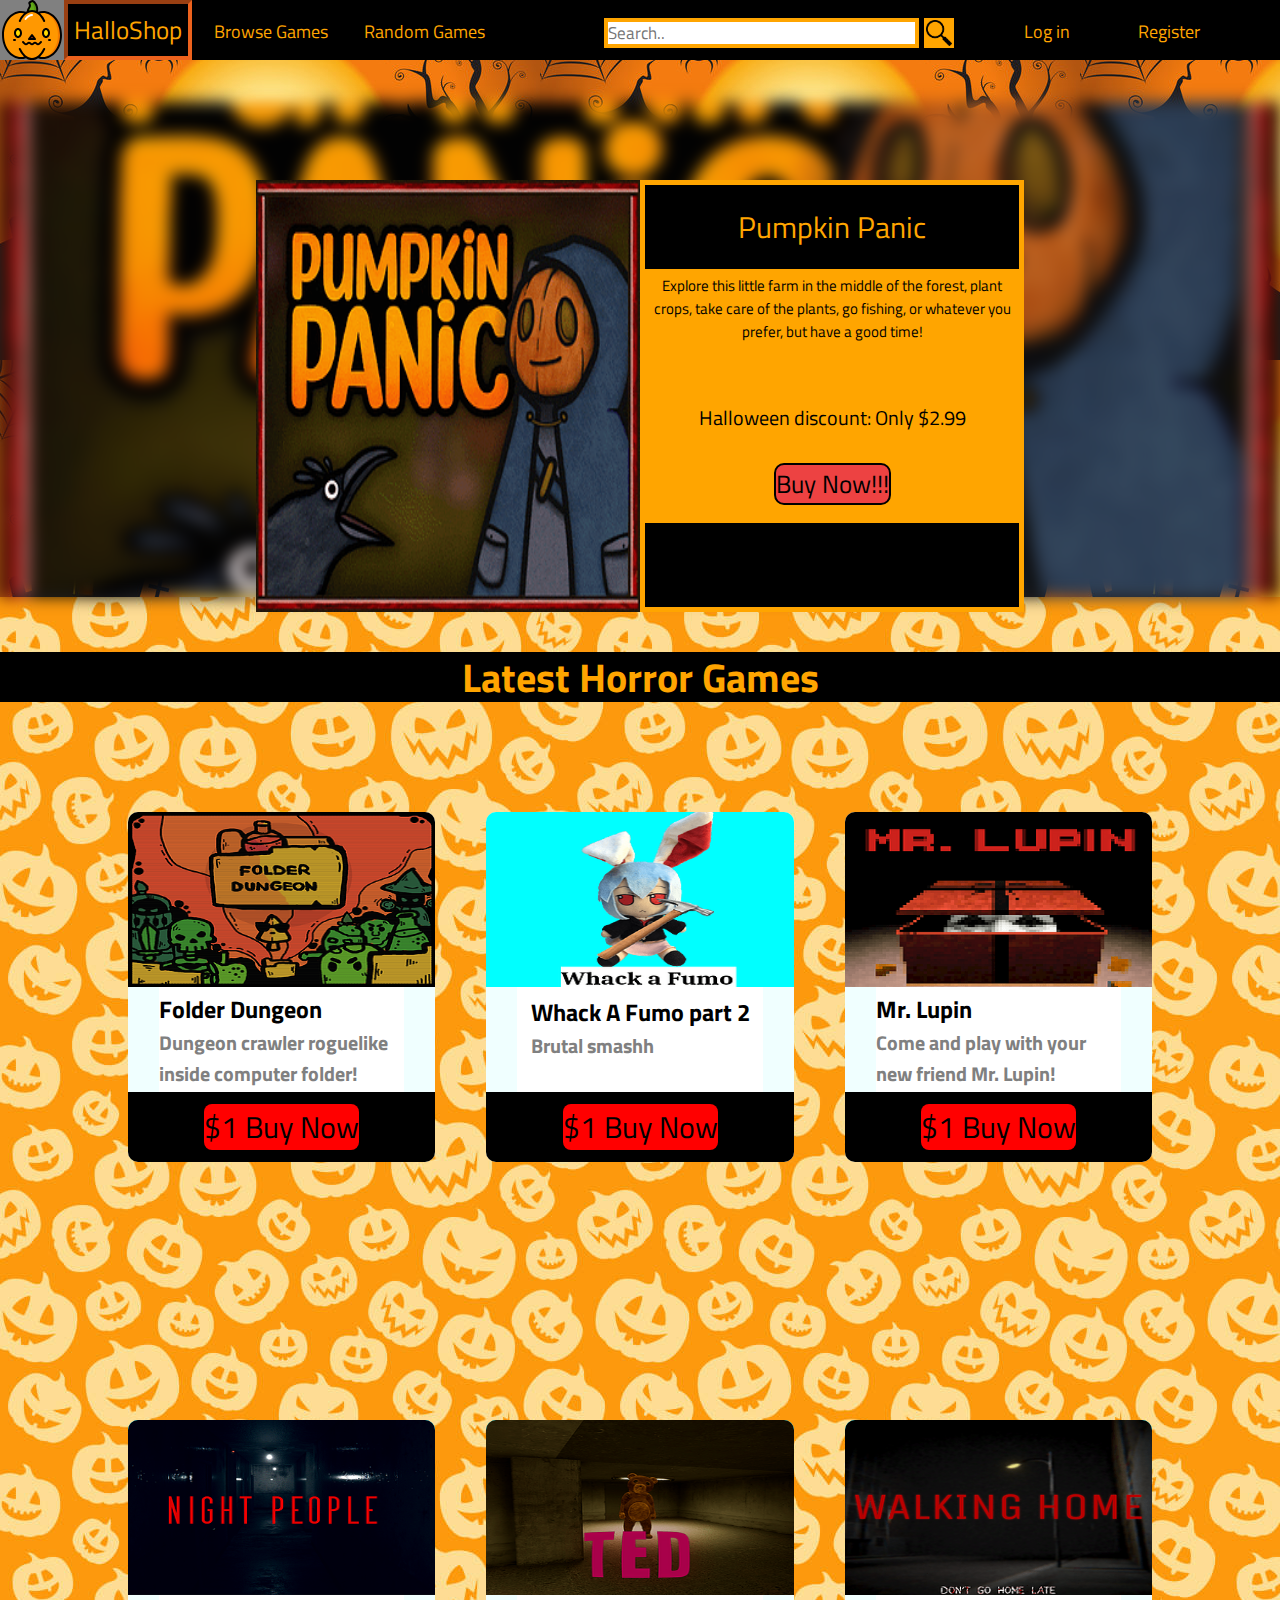
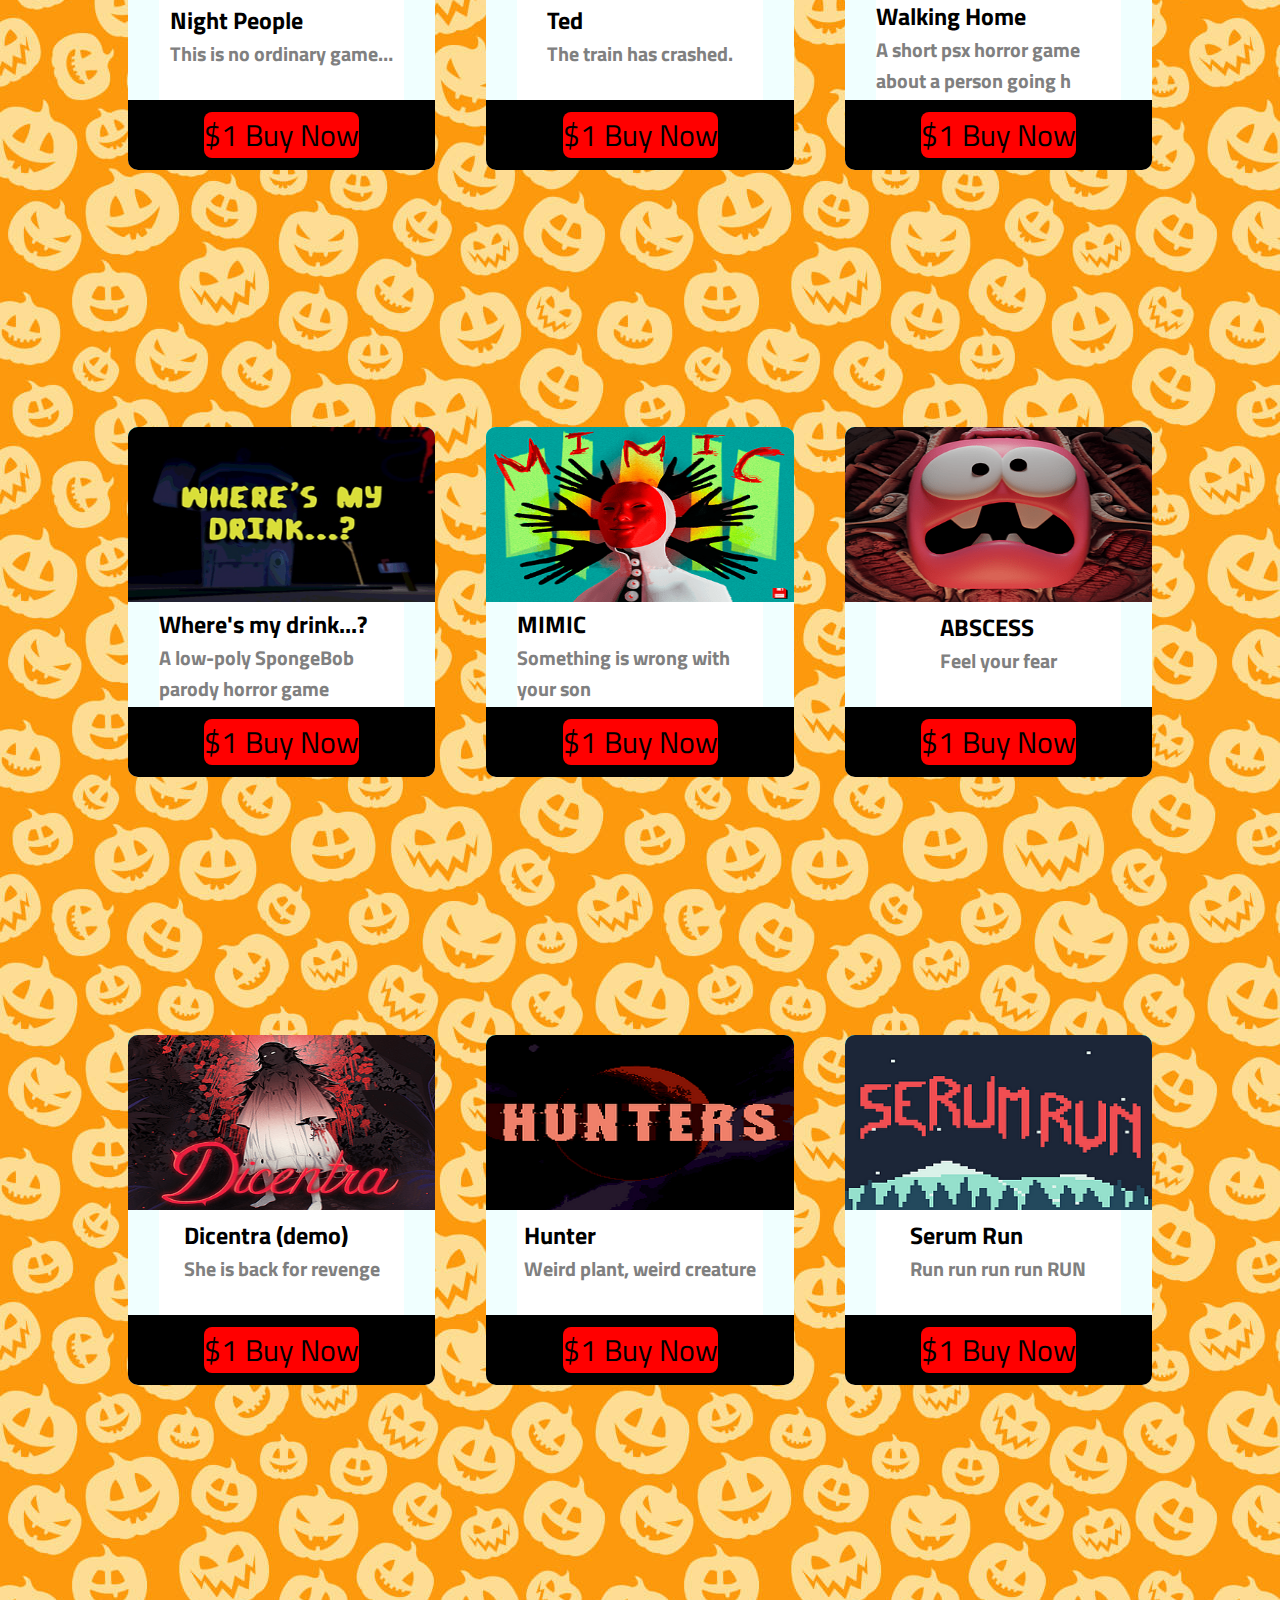
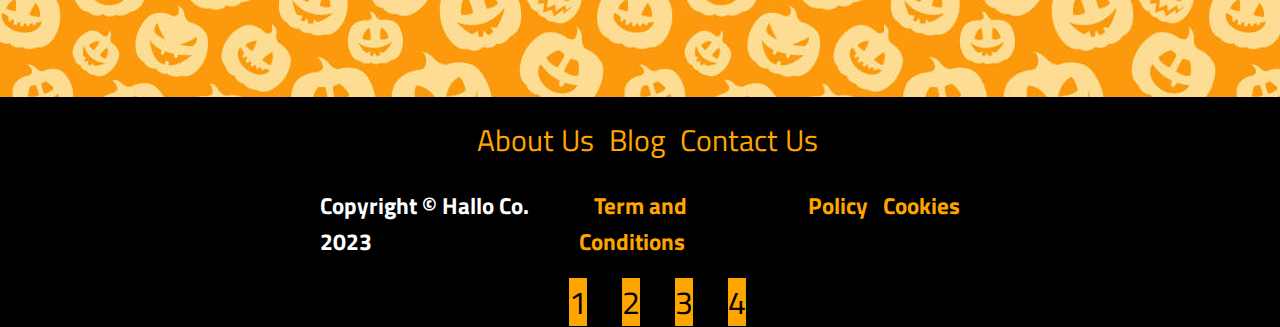
<file: index.html>
<!DOCTYPE html>
<html lang="en">
<head>
    <style>
        @import url('https://fonts.googleapis.com/css2?family=Croissant+One&family=Sedgwick+Ave+Display&family=Titillium+Web:wght@600&display=swap');
      </style>
    <meta charset="UTF-8">
    <meta name="viewport" content="width=device-width, initial-scale=1.0">
    <title>HalloShop</title>
    <link rel="stylesheet" href="style.css">
    <link rel="stylesheet" href="https://cdnjs.cloudflare.com/ajax/libs/font-awesome/4.7.0/css/font-awesome.min.css">    <link rel="preconnect" href="https://fonts.googleapis.com">
    <link rel="preconnect" href="https://fonts.googleapis.com">
    <link rel="preconnect" href="https://fonts.gstatic.com" crossorigin>
    <link href="https://fonts.googleapis.com/css2?family=Croissant+One&family=Sedgwick+Ave+Display&family=Titillium+Web:wght@600&display=swap" rel="stylesheet">
</head>
<body>
    <div class="navbar_bg">
        <div class="navbar">
            <!-- icon -->
            <div class="shopicon">
                <svg xmlns="http://www.w3.org/2000/svg" version="1.1" xmlns:xlink="http://www.w3.org/1999/xlink" xmlns:svgjs="http://svgjs.com/svgjs" width="100%" height="100%" x="0" y="0" viewBox="0 0 60 60" style="enable-background:new 0 0 512 512" xml:space="preserve" class=""><g><g fill="none" fill-rule="nonzero"><g transform="translate(1 1)"><path fill="#ff9801" d="M58 34c0 12.7-8.06 23-18 23a14.317 14.317 0 0 1-5.09-.94 9.972 9.972 0 0 1-11.82 0c-1.625.62-3.35.939-5.09.94C8.06 57 0 46.7 0 34s8.06-23 18-23c1.74.001 3.465.32 5.09.94.525-.364 1.08-.682 1.66-.95A9.737 9.737 0 0 1 29 10c1.655.01 3.28.432 4.73 1.23.407.214.8.45 1.18.71 1.625-.62 3.35-.939 5.09-.94 9.94 0 18 10.3 18 23z" data-original="#ff9801" class=""></path><path fill="#f57c00" d="M40 11c-.5.002-.999.031-1.495.086C47.74 12.064 55 21.948 55 34s-7.26 21.936-16.495 22.914c.496.055.996.084 1.495.086 9.94 0 18-10.3 18-23s-8.06-23-18-23z" data-original="#f57c00" class=""></path><path fill="#60a917" d="M33.73 11.22v.01A9.927 9.927 0 0 0 29 10a9.737 9.737 0 0 0-4.25.99v-.01A7.363 7.363 0 0 1 26 7a4.035 4.035 0 0 0 .45-4.36.986.986 0 0 1 .26-1.25 6.376 6.376 0 0 1 2.9-1.37.969.969 0 0 1 .71.23c1.21 1.02 5.33 5.01 3.41 10.97z" data-original="#60a917"></path><path fill="#549414" d="M30.32.25a.969.969 0 0 0-.71-.23c-.642.1-1.259.323-1.817.656a10.124 10.124 0 0 1 3.2 9.554c.955.203 1.876.54 2.736 1v-.01C35.65 5.26 31.53 1.27 30.32.25z" data-original="#549414"></path><ellipse cx="15" cy="32" fill="#ffdc00" rx="3" ry="4" data-original="#ffdc00"></ellipse><ellipse cx="43" cy="32" fill="#ffdc00" rx="3" ry="4" data-original="#ffdc00"></ellipse><path fill="#d84315" d="m29 34-3 4h6z" data-original="#d84315"></path></g><g fill="#000"><path d="M41 11c-1.692.005-3.37.292-4.968.848-.048-.031-.1-.063-.144-.093C37.416 5.668 33.311 1.616 31.963.488a1.921 1.921 0 0 0-1.469-.457A7.3 7.3 0 0 0 27.1 1.6a1.976 1.976 0 0 0-.528 2.513 3.07 3.07 0 0 1-.4 3.332A8.412 8.412 0 0 0 24.8 11.36c-.282.15-.56.313-.836.488A15.267 15.267 0 0 0 19 11C8.523 11 0 21.767 0 35s8.523 24 19 24a15.267 15.267 0 0 0 4.968-.848 10.768 10.768 0 0 0 12.064 0c1.598.556 3.276.843 4.968.848 10.477 0 19-10.767 19-24s-8.523-24-19-24zM27.832 8.555a4.955 4.955 0 0 0 .49-5.375 5.34 5.34 0 0 1 2.357-1.159c1.08.905 4.312 4.074 3.378 8.8A10.689 10.689 0 0 0 30 10a10.526 10.526 0 0 0-3.021.453c.18-.675.467-1.316.853-1.898zM41 57a13.19 13.19 0 0 1-2.985-.356 21.555 21.555 0 0 0 5.077-7.234 1 1 0 1 0-1.824-.82C38.619 54.482 34.406 58 30 58s-8.619-3.518-11.268-9.41a1 1 0 1 0-1.824.82 21.555 21.555 0 0 0 5.077 7.234A13.19 13.19 0 0 1 19 57C9.626 57 2 47.131 2 35s7.626-22 17-22a13.19 13.19 0 0 1 2.985.356 21.555 21.555 0 0 0-5.077 7.234 1 1 0 0 0 1.824.82C21.381 15.518 25.594 12 30 12s8.619 3.518 11.268 9.41a1 1 0 0 0 1.824-.82 21.555 21.555 0 0 0-5.077-7.234A13.19 13.19 0 0 1 41 13c9.374 0 17 9.869 17 22s-7.626 22-17 22z" fill="#000000" data-original="#000000" class=""></path><path d="M16 28c-2.206 0-4 2.243-4 5s1.794 5 4 5 4-2.243 4-5-1.794-5-4-5zm0 8c-1.084 0-2-1.374-2-3s.916-3 2-3 2 1.374 2 3-.916 3-2 3zM48 33c0-2.757-1.794-5-4-5s-4 2.243-4 5 1.794 5 4 5 4-2.243 4-5zm-4 3c-1.084 0-2-1.374-2-3s.916-3 2-3 2 1.374 2 3-.916 3-2 3zM13 39h-1a1 1 0 0 0 0 2h1a1 1 0 0 0 0-2zM48 39h-1a1 1 0 0 0 0 2h1a1 1 0 0 0 0-2zM38.293 41.293l-1.586 1.586a1.025 1.025 0 0 1-1.414 0l-.172-.172a3 3 0 0 0-4.242 0l-.172.172a1 1 0 0 1-1.414 0l-.172-.172a3 3 0 0 0-4.242 0l-.172.172a1.025 1.025 0 0 1-1.414 0l-1.586-1.586a1 1 0 0 0-1.414 1.414l1.586 1.586a3 3 0 0 0 4.242 0l.172-.172a1.025 1.025 0 0 1 1.414 0l.172.172a3 3 0 0 0 4.242 0l.172-.172a1.025 1.025 0 0 1 1.414 0l.172.172a3 3 0 0 0 4.242 0l1.586-1.586a1 1 0 0 0-1.414-1.414zM29.2 34.4l-3 4A1 1 0 0 0 27 40h6a1 1 0 0 0 .8-1.6l-3-4a1.036 1.036 0 0 0-1.6 0zM29 38l1-1.333L31 38z" fill="#000000" data-original="#000000" class=""></path></g><path fill="#ffffff" d="M23.579 20a1 1 0 0 1-.8-1.593C24.87 15.565 27.436 14 30 14a1 1 0 1 1 0 2c-1.913 0-3.907 1.276-5.615 3.593a1 1 0 0 1-.806.407z" data-original="#ffffff"></path></g></g></svg>
            </div>
            <!-- shop name -->
            <div class="shopname">HalloShop</div>
            <!-- navbar content -->
            <div class="browsegames" ><a class="fix" href="index.html">Browse Games</a>
                <div class="underline"></div>
            </div>
            <div class="randomgames" ><a class="fix" href="BuyGame.html">Random Games</a>
                <div class="underline"></div>
            </div>
            <div class="searchbar">
                <input type="text" size="35" placeholder="Search..">
                <div class="searchicon">
                    <a href="page2.html"><img src="magni.png" alt=""></a></div>
            </div>

            <!-- Login Regis -->
            <a href="Log.html" class="Login">Log in</a>
            <a href="Regis.html" class="Regis">Register</a>
        </div>
    </div>
    <div class="content-bg">
        <div class="pagecontent" style="background-image: url(bg.jpg);">
        <!--Advertise -->
        <div class="adbanner"> 
            
            <!-- <img src="game1.png" style="width: 100%; height: 100%;  filter: blur(6px); -webkit-filter: blur(6px)" > -->
            
            <!--Game Ad -->
        </div>
            <div class="Advertisement">
                <div class="AdImg"><img class="ThisImg" src="game1.png" alt=""><img class="ThatImg" src="pic1.gif" alt=""></div>
                <div class="help"> <div class="namebox1">Pumpkin Panic</div>
                <div class="des1">Explore this little farm in the middle of the forest, plant crops, take care of the plants, go fishing, or whatever you prefer, but have a good time!</div>
                <div class="price1">Halloween discount: Only $2.99<div class="buy1"><button><a class="fix2" href="BuyGame.html">Buy Now!!!</a></button></div></div></div></div> 
            </div>
        </div>
    </div>
    <div class="gamespage" style="background-image: url(background.jpg)">
        <div class="Latest"><h1>Latest Horror Games</h1></div>
          <div class="game-container">
            <div class="gamebox">
            <div class="boximg"><img class="boxgameimg" src="dug.png" alt=""></div>
            <div class="info"><h2>Folder Dungeon<br>
                <p class="desfont">Dungeon crawler roguelike inside computer folder!</p></h2><br>
            </div>
            <div class="BuyButton"><a href="page2.html"><button class="ButtonSetting">$1 Buy Now</button></a></div>
         </div>
            <div class="gamebox">
            <div class="boximg"><img class="boxgameimg" src="fumo.png" alt=""></div>
            <div class="info"><h2>Whack A Fumo part 2<br>
                <p class="desfont">Brutal smashh</p></h2><br>
            </div>
            <div class="BuyButton"><a href="page2.html"><button class="ButtonSetting">$1 Buy Now</button></a></div>
         </div>
         <div class="gamebox">
            <div class="boximg"><img class="boxgameimg" src="Mr.Lupin.png" alt=""></div>
            <div class="info"><h2>Mr. Lupin<br>
                <p class="desfont">Come and play with your new friend Mr. Lupin!</p></h2><br>
            </div>
            <div class="BuyButton"><a href="page2.html"><button class="ButtonSetting">$1 Buy Now</button></a></div>
         </div><div class="gamebox">
            <div class="boximg"><img class="boxgameimg" src="NightPeople.png" alt=""></div>
            <div class="info"><h2>Night People<br>
                <p class="desfont">This is no ordinary game…</p></h2><br>
            </div>
            <div class="BuyButton"><a href="page2.html"><button class="ButtonSetting">$1 Buy Now</button></a></div>
         </div><div class="gamebox">
            <div class="boximg"><img class="boxgameimg" src="Ted.png" alt=""></div>
            <div class="info"><h2>Ted<br>
                <p class="desfont">The train has crashed.</p></h2><br>
            </div>
            <div class="BuyButton"><a href="page2.html"><button class="ButtonSetting">$1 Buy Now</button></a></div>
        </div><div class="gamebox">
            <div class="boximg"><img class="boxgameimg" src="WH.png" alt=""></div>
            <div class="info"><h2>Walking Home<br>
                <p class="desfont">A short psx horror game about a person going h</p></h2><br>
            </div>
            <div class="BuyButton"><a href="page2.html"><button class="ButtonSetting">$1 Buy Now</button></a></div>
        </div><div class="gamebox">
            <div class="boximg"><img class="boxgameimg" src="Drink.png" alt=""></div>
            <div class="info"><h2>Where's my drink...?<br>
                <p class="desfont">A low-poly SpongeBob parody horror game</p></h2><br>
            </div>
            <div class="BuyButton"><a href="page2.html"><button class="ButtonSetting">$1 Buy Now</button></a></div>
        </div>
        <div class="gamebox">
            <div class="boximg"><img class="boxgameimg" src="mimic.png" alt=""></div>
            <div class="info"><h2>MIMIC<br>
                <p class="desfont">Something is wrong with your son</p></h2><br>
            </div>
            <div class="BuyButton"><a href="page2.html"><button class="ButtonSetting">$1 Buy Now</button></a></div>
         </div>
         <div class="gamebox">
            <div class="boximg"><img class="boxgameimg" src="absc.png" alt=""></div>
            <div class="info"><h2>ABSCESS<br>
                <p class="desfont">Feel your fear</p></h2><br>
            </div>
            <div class="BuyButton"><a href="page2.html"><button class="ButtonSetting">$1 Buy Now</button></a></div>
         </div>
         <div class="gamebox">
            <div class="boximg"><img class="boxgameimg" src="dice.png" alt=""></div>
            <div class="info"><h2>Dicentra (demo)<br>
                <p class="desfont">She is back for revenge</p></h2><br>
            </div>
            <div class="BuyButton"><a href="page2.html"><button class="ButtonSetting">$1 Buy Now</button></a></div>
         </div>
         <div class="gamebox">
            <div class="boximg"><img class="boxgameimg" src="hunt.png" alt=""></div>
            <div class="info"><h2>Hunter<br>
                <p class="desfont">Weird plant, weird creature</p></h2><br>
            </div>
            <div class="BuyButton"><a href="page2.html"><button class="ButtonSetting">$1 Buy Now</button></a></div>
         </div>
         <div class="gamebox">
            <div class="boximg"><img class="boxgameimg" src="serun.png" alt=""></div>
            <div class="info"><h2>Serum Run<br>
                <p class="desfont">Run run run run RUN</p></h2><br>
            </div>
            <div class="BuyButton"><a href="page2.html"><button class="ButtonSetting">$1 Buy Now</button></a></div>
         </div>
          </div>
    </div>
</div>
    <div class="Footer1">
        <div class="FooterContent">
            <div class="ACB"><a class="ACBfix" href="">About Us</a> <a class="ACBfix" href="">Blog</a> <a class="ACBfix" href="">Contact Us</a></div>
            <div class="MoreIn4"><h3 style="color: white;">Copyright © Hallo Co. 2023</h3> <h3><a class="ACBfix" href="">Term and Conditions</a></h3> <h3><a class="ACBfix" href="">Policy</a></h3> <h3><a class="ACBfix" href="">Cookies</a></h3></div>
        </div>

    </div>
    <div class="Footer2">
        
        <div class="pagenav">
            <a class="pagenumber" href="index.html">1</a>
            <a class="pagenumber" href="page2.html">2</a>
            <a class="pagenumber" href="page2.html">3</a>
            <a class="pagenumber" href="page2.html">4</a>
        </div>
    </div>

</body>
</html>


<script>
    function Submit() {
        
    }
</script>
</file>
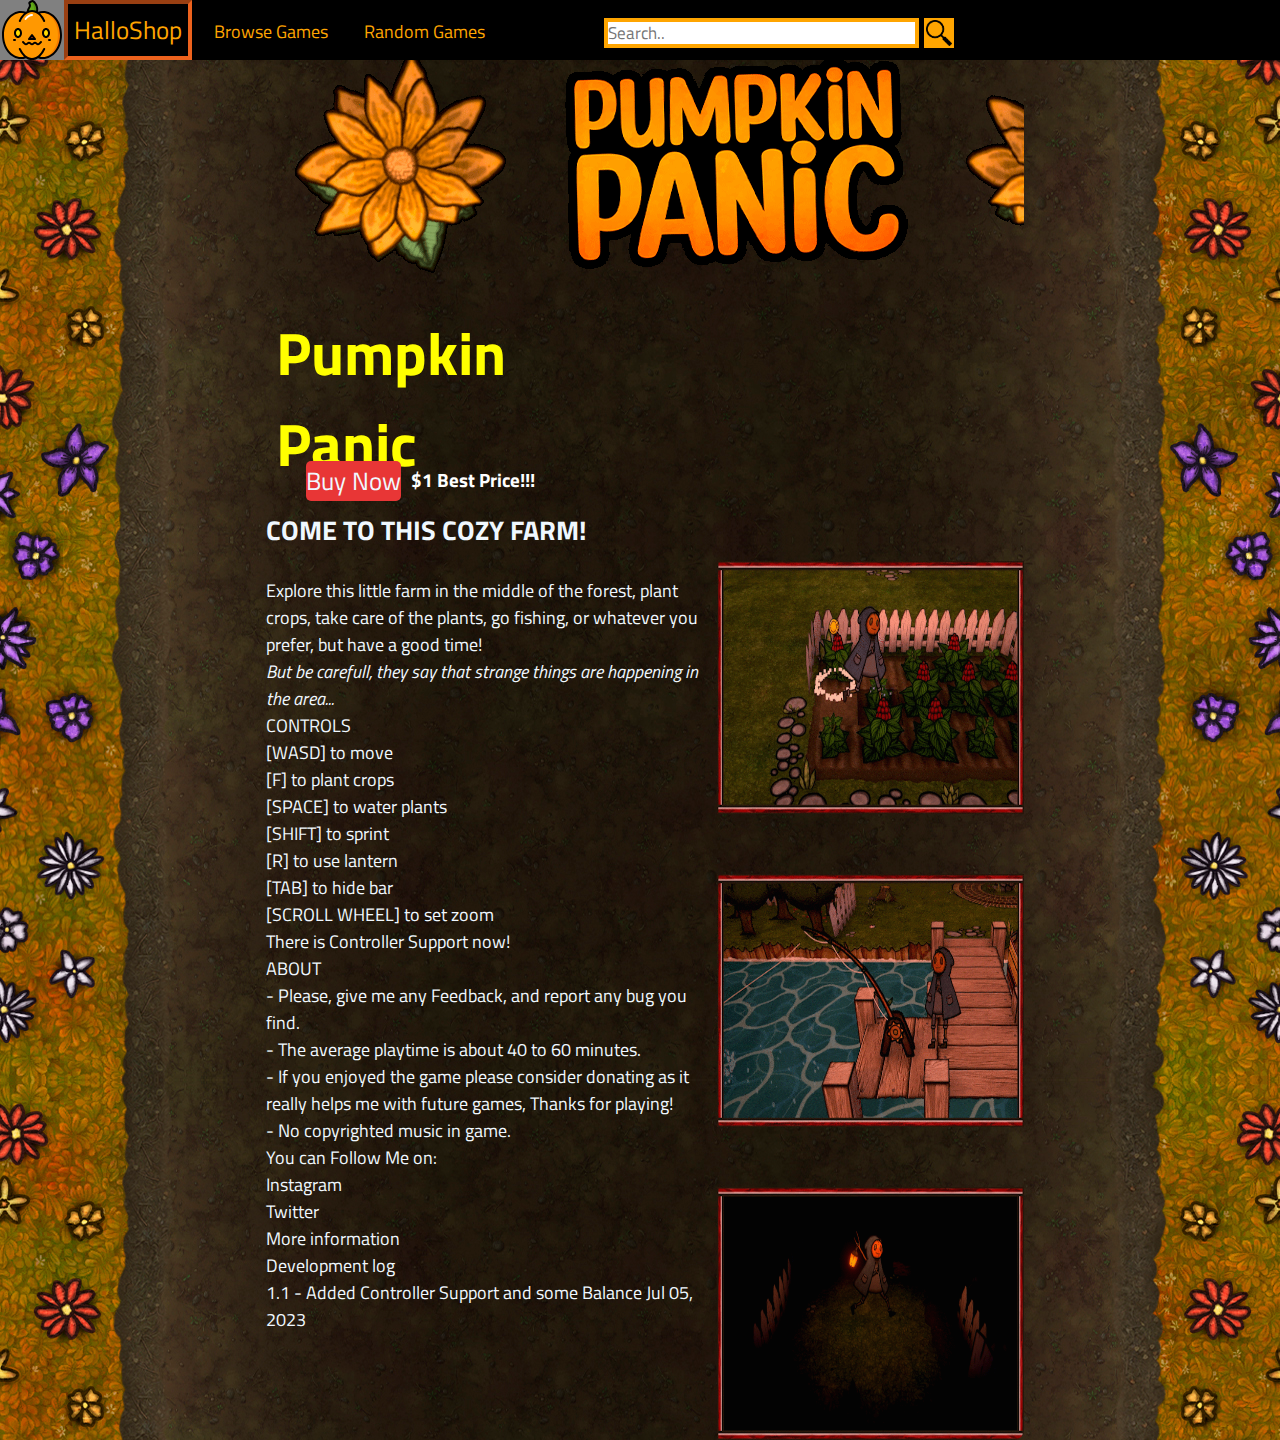
<file: BuyGame.html>
<!DOCTYPE html>
<html lang="en">
<head>
    <style>
        @import url('https://fonts.googleapis.com/css2?family=Croissant+One&family=Sedgwick+Ave+Display&family=Titillium+Web:wght@600&display=swap');
      </style>
    <meta charset="UTF-8">
    <meta name="viewport" content="width=device-width, initial-scale=1.0">
    <title>HalloShop</title>
    <link rel="stylesheet" href="BuyGame.css">
    <link rel="stylesheet" href="https://cdnjs.cloudflare.com/ajax/libs/font-awesome/4.7.0/css/font-awesome.min.css">    <link rel="preconnect" href="https://fonts.googleapis.com">
    <link rel="preconnect" href="https://fonts.googleapis.com">
    <link rel="preconnect" href="https://fonts.gstatic.com" crossorigin>
    <link href="https://fonts.googleapis.com/css2?family=Croissant+One&family=Sedgwick+Ave+Display&family=Titillium+Web:wght@600&display=swap" rel="stylesheet">
</head>
<body>
    <div class="navbar_bg">
        <div class="navbar">
            <!-- icon -->
            <div class="shopicon">
                <svg xmlns="http://www.w3.org/2000/svg" version="1.1" xmlns:xlink="http://www.w3.org/1999/xlink" xmlns:svgjs="http://svgjs.com/svgjs" width="100%" height="100%" x="0" y="0" viewBox="0 0 60 60" style="enable-background:new 0 0 512 512" xml:space="preserve" class=""><g><g fill="none" fill-rule="nonzero"><g transform="translate(1 1)"><path fill="#ff9801" d="M58 34c0 12.7-8.06 23-18 23a14.317 14.317 0 0 1-5.09-.94 9.972 9.972 0 0 1-11.82 0c-1.625.62-3.35.939-5.09.94C8.06 57 0 46.7 0 34s8.06-23 18-23c1.74.001 3.465.32 5.09.94.525-.364 1.08-.682 1.66-.95A9.737 9.737 0 0 1 29 10c1.655.01 3.28.432 4.73 1.23.407.214.8.45 1.18.71 1.625-.62 3.35-.939 5.09-.94 9.94 0 18 10.3 18 23z" data-original="#ff9801" class=""></path><path fill="#f57c00" d="M40 11c-.5.002-.999.031-1.495.086C47.74 12.064 55 21.948 55 34s-7.26 21.936-16.495 22.914c.496.055.996.084 1.495.086 9.94 0 18-10.3 18-23s-8.06-23-18-23z" data-original="#f57c00" class=""></path><path fill="#60a917" d="M33.73 11.22v.01A9.927 9.927 0 0 0 29 10a9.737 9.737 0 0 0-4.25.99v-.01A7.363 7.363 0 0 1 26 7a4.035 4.035 0 0 0 .45-4.36.986.986 0 0 1 .26-1.25 6.376 6.376 0 0 1 2.9-1.37.969.969 0 0 1 .71.23c1.21 1.02 5.33 5.01 3.41 10.97z" data-original="#60a917"></path><path fill="#549414" d="M30.32.25a.969.969 0 0 0-.71-.23c-.642.1-1.259.323-1.817.656a10.124 10.124 0 0 1 3.2 9.554c.955.203 1.876.54 2.736 1v-.01C35.65 5.26 31.53 1.27 30.32.25z" data-original="#549414"></path><ellipse cx="15" cy="32" fill="#ffdc00" rx="3" ry="4" data-original="#ffdc00"></ellipse><ellipse cx="43" cy="32" fill="#ffdc00" rx="3" ry="4" data-original="#ffdc00"></ellipse><path fill="#d84315" d="m29 34-3 4h6z" data-original="#d84315"></path></g><g fill="#000"><path d="M41 11c-1.692.005-3.37.292-4.968.848-.048-.031-.1-.063-.144-.093C37.416 5.668 33.311 1.616 31.963.488a1.921 1.921 0 0 0-1.469-.457A7.3 7.3 0 0 0 27.1 1.6a1.976 1.976 0 0 0-.528 2.513 3.07 3.07 0 0 1-.4 3.332A8.412 8.412 0 0 0 24.8 11.36c-.282.15-.56.313-.836.488A15.267 15.267 0 0 0 19 11C8.523 11 0 21.767 0 35s8.523 24 19 24a15.267 15.267 0 0 0 4.968-.848 10.768 10.768 0 0 0 12.064 0c1.598.556 3.276.843 4.968.848 10.477 0 19-10.767 19-24s-8.523-24-19-24zM27.832 8.555a4.955 4.955 0 0 0 .49-5.375 5.34 5.34 0 0 1 2.357-1.159c1.08.905 4.312 4.074 3.378 8.8A10.689 10.689 0 0 0 30 10a10.526 10.526 0 0 0-3.021.453c.18-.675.467-1.316.853-1.898zM41 57a13.19 13.19 0 0 1-2.985-.356 21.555 21.555 0 0 0 5.077-7.234 1 1 0 1 0-1.824-.82C38.619 54.482 34.406 58 30 58s-8.619-3.518-11.268-9.41a1 1 0 1 0-1.824.82 21.555 21.555 0 0 0 5.077 7.234A13.19 13.19 0 0 1 19 57C9.626 57 2 47.131 2 35s7.626-22 17-22a13.19 13.19 0 0 1 2.985.356 21.555 21.555 0 0 0-5.077 7.234 1 1 0 0 0 1.824.82C21.381 15.518 25.594 12 30 12s8.619 3.518 11.268 9.41a1 1 0 0 0 1.824-.82 21.555 21.555 0 0 0-5.077-7.234A13.19 13.19 0 0 1 41 13c9.374 0 17 9.869 17 22s-7.626 22-17 22z" fill="#000000" data-original="#000000" class=""></path><path d="M16 28c-2.206 0-4 2.243-4 5s1.794 5 4 5 4-2.243 4-5-1.794-5-4-5zm0 8c-1.084 0-2-1.374-2-3s.916-3 2-3 2 1.374 2 3-.916 3-2 3zM48 33c0-2.757-1.794-5-4-5s-4 2.243-4 5 1.794 5 4 5 4-2.243 4-5zm-4 3c-1.084 0-2-1.374-2-3s.916-3 2-3 2 1.374 2 3-.916 3-2 3zM13 39h-1a1 1 0 0 0 0 2h1a1 1 0 0 0 0-2zM48 39h-1a1 1 0 0 0 0 2h1a1 1 0 0 0 0-2zM38.293 41.293l-1.586 1.586a1.025 1.025 0 0 1-1.414 0l-.172-.172a3 3 0 0 0-4.242 0l-.172.172a1 1 0 0 1-1.414 0l-.172-.172a3 3 0 0 0-4.242 0l-.172.172a1.025 1.025 0 0 1-1.414 0l-1.586-1.586a1 1 0 0 0-1.414 1.414l1.586 1.586a3 3 0 0 0 4.242 0l.172-.172a1.025 1.025 0 0 1 1.414 0l.172.172a3 3 0 0 0 4.242 0l.172-.172a1.025 1.025 0 0 1 1.414 0l.172.172a3 3 0 0 0 4.242 0l1.586-1.586a1 1 0 0 0-1.414-1.414zM29.2 34.4l-3 4A1 1 0 0 0 27 40h6a1 1 0 0 0 .8-1.6l-3-4a1.036 1.036 0 0 0-1.6 0zM29 38l1-1.333L31 38z" fill="#000000" data-original="#000000" class=""></path></g><path fill="#ffffff" d="M23.579 20a1 1 0 0 1-.8-1.593C24.87 15.565 27.436 14 30 14a1 1 0 1 1 0 2c-1.913 0-3.907 1.276-5.615 3.593a1 1 0 0 1-.806.407z" data-original="#ffffff"></path></g></g></svg>
            </div>
            <!-- shop name -->
            <div class="shopname">HalloShop</div>
            <!-- navbar content -->
            <div class="browsegames" ><a class="fix" href="index.html">Browse Games</a>
                <div class="underline"></div>
            </div>
            <div class="randomgames" ><a class="fix" href="BuyGame.html">Random Games</a>
                <div class="underline"></div>
            </div>
            <div class="searchbar">
                <input type="text" size="35" placeholder="Search..">
                <div class="searchicon">
                    <a href=""><img src="magni.png" alt=""></a></div>
            </div>
        </div>
    </div>
    <div class="content-bg">
    <div class="gamespage" style="background-image: url(bgg.jpg); background-repeat: repeat; background-position: 50% 0;">
        <div class="Form-Box">
            <div class="gamebanner"></div>
            <div class="gamename"><h1>Pumpkin Panic</h1></div>
            <div class="Price"><button class="pricebutton">Buy Now</button><h3 style="font-size: 35; padding-top: 5px;color: white; padding-left: 10px;">$1 Best Price!!!</h3></div>
            <div class="InfoBox">
                <div class="Info"><h2>COME TO THIS COZY FARM!</h2><br>
                    Explore this little farm in the middle of the forest, plant crops, take care of the plants, go fishing, or whatever you prefer, but have a good time! <br>
                    
                    <i>But be carefull, they say that strange things are happening in the area...</i><br>
                    
                    
                    
                    CONTROLS <br>
                    [WASD] to move <br>
                    [F] to plant crops <br>
                    [SPACE] to water plants <br>
                    [SHIFT] to sprint <br>
                    [R] to use lantern <br>
                    [TAB] to hide bar <br>
                    [SCROLL WHEEL] to set zoom <br>
                    There is Controller Support now! <br>
                    
                    ABOUT <br>
                    - Please, give me any Feedback, and report any bug you find. <br>
                    
                    - The average playtime is about 40 to 60 minutes. <br>
                    
                    - If you enjoyed the game please consider donating as it really helps me with future games, Thanks for playing! <br>
                    
                    - No copyrighted music in game. <br>
                    
                    You can Follow Me on: <br>
                    Instagram <br>
                    Twitter <br>
                    More information <br>
                    Development log <br>
                    1.1 - Added Controller Support and some Balance 
                    Jul 05, 2023</div>
                <div class="gamepic">
                    <div class="pic"><img style="width: 100%; height: 100%;" src="pic1.gif" alt=""></div>
                    <div class="pic"><img style="width: 100%; height: 100%;" src="pic2.gif" alt=""></div>
                    <div class="pic"><img style="width: 100%; height: 100%;" src="pic3.gif" alt=""></div>
                </div>
            </div>
            </div>
        </div>
</body>
</html>


<script>
    function Submit() {
        
    }
</script>
</file>
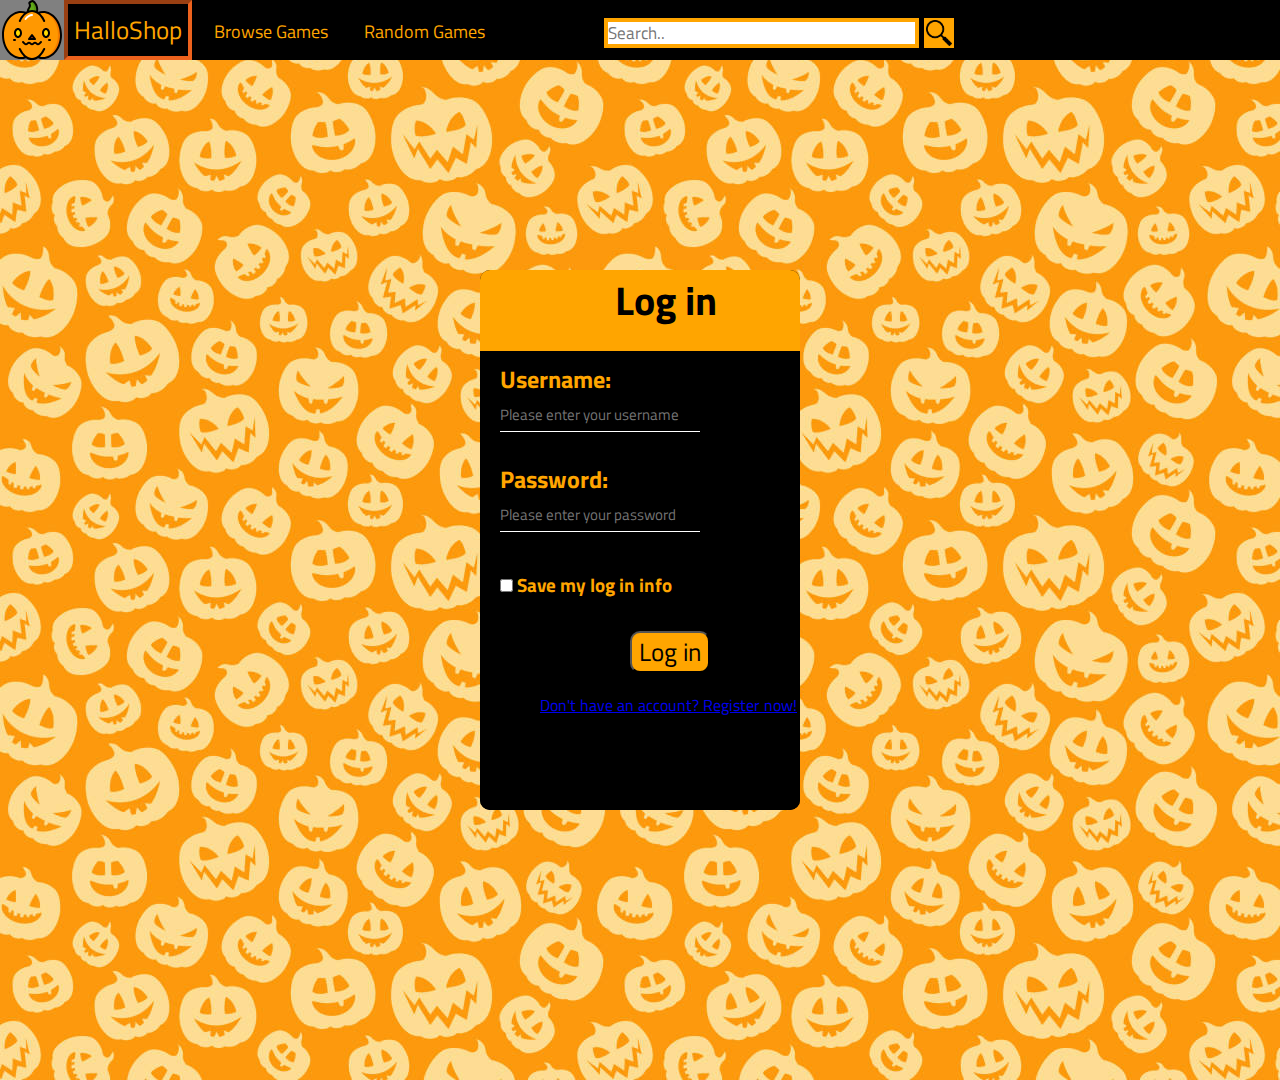
<file: Log.html>
<!DOCTYPE html>
<html lang="en">
<head>
    <style>
        @import url('https://fonts.googleapis.com/css2?family=Croissant+One&family=Sedgwick+Ave+Display&family=Titillium+Web:wght@600&display=swap');
      </style>
    <meta charset="UTF-8">
    <meta name="viewport" content="width=device-width, initial-scale=1.0">
    <title>HalloShop</title>
    <link rel="stylesheet" href="Log.css">
    <link rel="stylesheet" href="https://cdnjs.cloudflare.com/ajax/libs/font-awesome/4.7.0/css/font-awesome.min.css">    <link rel="preconnect" href="https://fonts.googleapis.com">
    <link rel="preconnect" href="https://fonts.googleapis.com">
    <link rel="preconnect" href="https://fonts.gstatic.com" crossorigin>
    <link href="https://fonts.googleapis.com/css2?family=Croissant+One&family=Sedgwick+Ave+Display&family=Titillium+Web:wght@600&display=swap" rel="stylesheet">
</head>
<body>
    <div class="navbar_bg">
        <div class="navbar">
            <!-- icon -->
            <div class="shopicon">
                <svg xmlns="http://www.w3.org/2000/svg" version="1.1" xmlns:xlink="http://www.w3.org/1999/xlink" xmlns:svgjs="http://svgjs.com/svgjs" width="100%" height="100%" x="0" y="0" viewBox="0 0 60 60" style="enable-background:new 0 0 512 512" xml:space="preserve" class=""><g><g fill="none" fill-rule="nonzero"><g transform="translate(1 1)"><path fill="#ff9801" d="M58 34c0 12.7-8.06 23-18 23a14.317 14.317 0 0 1-5.09-.94 9.972 9.972 0 0 1-11.82 0c-1.625.62-3.35.939-5.09.94C8.06 57 0 46.7 0 34s8.06-23 18-23c1.74.001 3.465.32 5.09.94.525-.364 1.08-.682 1.66-.95A9.737 9.737 0 0 1 29 10c1.655.01 3.28.432 4.73 1.23.407.214.8.45 1.18.71 1.625-.62 3.35-.939 5.09-.94 9.94 0 18 10.3 18 23z" data-original="#ff9801" class=""></path><path fill="#f57c00" d="M40 11c-.5.002-.999.031-1.495.086C47.74 12.064 55 21.948 55 34s-7.26 21.936-16.495 22.914c.496.055.996.084 1.495.086 9.94 0 18-10.3 18-23s-8.06-23-18-23z" data-original="#f57c00" class=""></path><path fill="#60a917" d="M33.73 11.22v.01A9.927 9.927 0 0 0 29 10a9.737 9.737 0 0 0-4.25.99v-.01A7.363 7.363 0 0 1 26 7a4.035 4.035 0 0 0 .45-4.36.986.986 0 0 1 .26-1.25 6.376 6.376 0 0 1 2.9-1.37.969.969 0 0 1 .71.23c1.21 1.02 5.33 5.01 3.41 10.97z" data-original="#60a917"></path><path fill="#549414" d="M30.32.25a.969.969 0 0 0-.71-.23c-.642.1-1.259.323-1.817.656a10.124 10.124 0 0 1 3.2 9.554c.955.203 1.876.54 2.736 1v-.01C35.65 5.26 31.53 1.27 30.32.25z" data-original="#549414"></path><ellipse cx="15" cy="32" fill="#ffdc00" rx="3" ry="4" data-original="#ffdc00"></ellipse><ellipse cx="43" cy="32" fill="#ffdc00" rx="3" ry="4" data-original="#ffdc00"></ellipse><path fill="#d84315" d="m29 34-3 4h6z" data-original="#d84315"></path></g><g fill="#000"><path d="M41 11c-1.692.005-3.37.292-4.968.848-.048-.031-.1-.063-.144-.093C37.416 5.668 33.311 1.616 31.963.488a1.921 1.921 0 0 0-1.469-.457A7.3 7.3 0 0 0 27.1 1.6a1.976 1.976 0 0 0-.528 2.513 3.07 3.07 0 0 1-.4 3.332A8.412 8.412 0 0 0 24.8 11.36c-.282.15-.56.313-.836.488A15.267 15.267 0 0 0 19 11C8.523 11 0 21.767 0 35s8.523 24 19 24a15.267 15.267 0 0 0 4.968-.848 10.768 10.768 0 0 0 12.064 0c1.598.556 3.276.843 4.968.848 10.477 0 19-10.767 19-24s-8.523-24-19-24zM27.832 8.555a4.955 4.955 0 0 0 .49-5.375 5.34 5.34 0 0 1 2.357-1.159c1.08.905 4.312 4.074 3.378 8.8A10.689 10.689 0 0 0 30 10a10.526 10.526 0 0 0-3.021.453c.18-.675.467-1.316.853-1.898zM41 57a13.19 13.19 0 0 1-2.985-.356 21.555 21.555 0 0 0 5.077-7.234 1 1 0 1 0-1.824-.82C38.619 54.482 34.406 58 30 58s-8.619-3.518-11.268-9.41a1 1 0 1 0-1.824.82 21.555 21.555 0 0 0 5.077 7.234A13.19 13.19 0 0 1 19 57C9.626 57 2 47.131 2 35s7.626-22 17-22a13.19 13.19 0 0 1 2.985.356 21.555 21.555 0 0 0-5.077 7.234 1 1 0 0 0 1.824.82C21.381 15.518 25.594 12 30 12s8.619 3.518 11.268 9.41a1 1 0 0 0 1.824-.82 21.555 21.555 0 0 0-5.077-7.234A13.19 13.19 0 0 1 41 13c9.374 0 17 9.869 17 22s-7.626 22-17 22z" fill="#000000" data-original="#000000" class=""></path><path d="M16 28c-2.206 0-4 2.243-4 5s1.794 5 4 5 4-2.243 4-5-1.794-5-4-5zm0 8c-1.084 0-2-1.374-2-3s.916-3 2-3 2 1.374 2 3-.916 3-2 3zM48 33c0-2.757-1.794-5-4-5s-4 2.243-4 5 1.794 5 4 5 4-2.243 4-5zm-4 3c-1.084 0-2-1.374-2-3s.916-3 2-3 2 1.374 2 3-.916 3-2 3zM13 39h-1a1 1 0 0 0 0 2h1a1 1 0 0 0 0-2zM48 39h-1a1 1 0 0 0 0 2h1a1 1 0 0 0 0-2zM38.293 41.293l-1.586 1.586a1.025 1.025 0 0 1-1.414 0l-.172-.172a3 3 0 0 0-4.242 0l-.172.172a1 1 0 0 1-1.414 0l-.172-.172a3 3 0 0 0-4.242 0l-.172.172a1.025 1.025 0 0 1-1.414 0l-1.586-1.586a1 1 0 0 0-1.414 1.414l1.586 1.586a3 3 0 0 0 4.242 0l.172-.172a1.025 1.025 0 0 1 1.414 0l.172.172a3 3 0 0 0 4.242 0l.172-.172a1.025 1.025 0 0 1 1.414 0l.172.172a3 3 0 0 0 4.242 0l1.586-1.586a1 1 0 0 0-1.414-1.414zM29.2 34.4l-3 4A1 1 0 0 0 27 40h6a1 1 0 0 0 .8-1.6l-3-4a1.036 1.036 0 0 0-1.6 0zM29 38l1-1.333L31 38z" fill="#000000" data-original="#000000" class=""></path></g><path fill="#ffffff" d="M23.579 20a1 1 0 0 1-.8-1.593C24.87 15.565 27.436 14 30 14a1 1 0 1 1 0 2c-1.913 0-3.907 1.276-5.615 3.593a1 1 0 0 1-.806.407z" data-original="#ffffff"></path></g></g></svg>
            </div>
            <!-- shop name -->
            <div class="shopname">HalloShop</div>
            <!-- navbar content -->
            <div class="browsegames" ><a class="fix" href="index.html">Browse Games</a>
                <div class="underline"></div>
            </div>
            <div class="randomgames" ><a class="fix" href="BuyGame.html">Random Games</a>
                <div class="underline"></div>
            </div>
            <div class="searchbar">
                <input type="text" size="35" placeholder="Search..">
                <div class="searchicon">
                    <a href=""><img src="magni.png" alt=""></a></div>
            </div>
        </div>
    </div>
    <div class="content-bg">
    <div class="gamespage" style="background-image: url(background.jpg)">
        <div class="Form-Box">
            <div class="LogText"><h1>Log in</h1></div>
            <div class="Form">
                <div class="Username">
                    <h2>Username:</h2>
                    <input type="text" placeholder="Please enter your username">
                </div>
                <div class="Password">
                    <h2>Password:</h2>
                    <input type="password" placeholder="Please enter your password">
                </div>
                <div class="Agreement">
                   <h3> <input style="display: inline;" type="checkbox">  Save my log in info</h3>
                </div>
                <div class="Log-Button">
                    <button><a href="index.html">Log in</a></button>
                </div>
                <div class="RegisNav"><a href="Regis.html">Don't have an account? Register now!</a></div>
            </div>
        </div>
</body>
</html>


<script>
    function Submit() {
        
    }
</script>
</file>
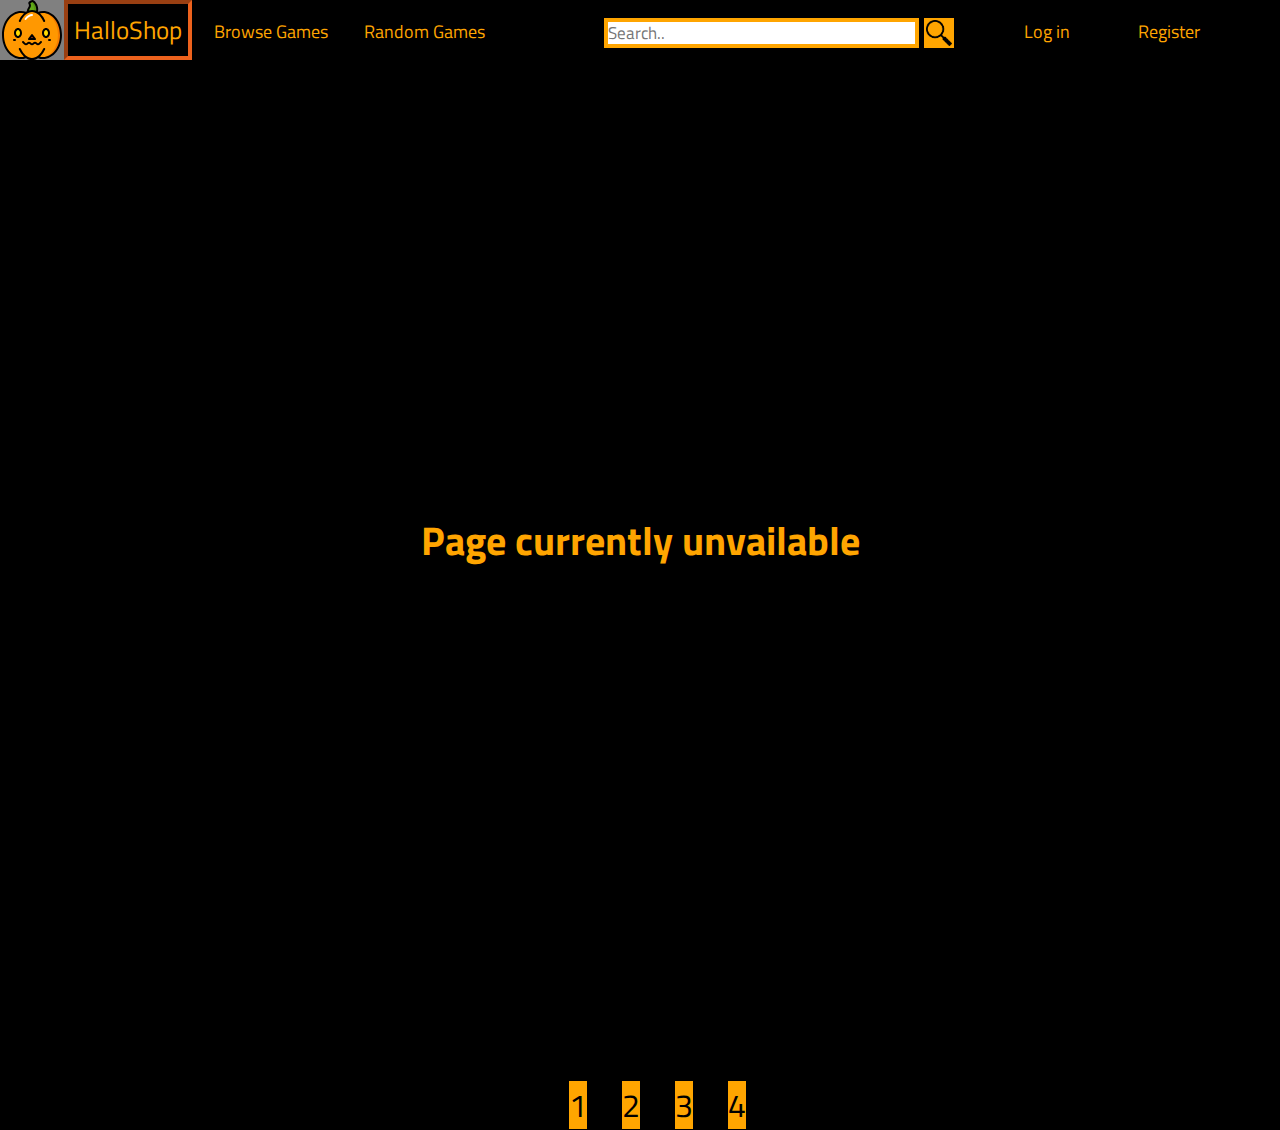
<file: page2.html>
<!DOCTYPE html>
<html lang="en">
<head>
    <style>
        @import url('https://fonts.googleapis.com/css2?family=Croissant+One&family=Sedgwick+Ave+Display&family=Titillium+Web:wght@600&display=swap');
      </style>
    <meta charset="UTF-8">
    <meta name="viewport" content="width=device-width, initial-scale=1.0">
    <title>HalloShop</title>
    <link rel="stylesheet" href="page2.css">
    <link rel="stylesheet" href="https://cdnjs.cloudflare.com/ajax/libs/font-awesome/4.7.0/css/font-awesome.min.css">    <link rel="preconnect" href="https://fonts.googleapis.com">
    <link rel="preconnect" href="https://fonts.googleapis.com">
    <link rel="preconnect" href="https://fonts.gstatic.com" crossorigin>
    <link href="https://fonts.googleapis.com/css2?family=Croissant+One&family=Sedgwick+Ave+Display&family=Titillium+Web:wght@600&display=swap" rel="stylesheet">
</head>
<body>
    <div class="navbar_bg">
        <div class="navbar">
            <!-- icon -->
            <div class="shopicon">
                <svg xmlns="http://www.w3.org/2000/svg" version="1.1" xmlns:xlink="http://www.w3.org/1999/xlink" xmlns:svgjs="http://svgjs.com/svgjs" width="100%" height="100%" x="0" y="0" viewBox="0 0 60 60" style="enable-background:new 0 0 512 512" xml:space="preserve" class=""><g><g fill="none" fill-rule="nonzero"><g transform="translate(1 1)"><path fill="#ff9801" d="M58 34c0 12.7-8.06 23-18 23a14.317 14.317 0 0 1-5.09-.94 9.972 9.972 0 0 1-11.82 0c-1.625.62-3.35.939-5.09.94C8.06 57 0 46.7 0 34s8.06-23 18-23c1.74.001 3.465.32 5.09.94.525-.364 1.08-.682 1.66-.95A9.737 9.737 0 0 1 29 10c1.655.01 3.28.432 4.73 1.23.407.214.8.45 1.18.71 1.625-.62 3.35-.939 5.09-.94 9.94 0 18 10.3 18 23z" data-original="#ff9801" class=""></path><path fill="#f57c00" d="M40 11c-.5.002-.999.031-1.495.086C47.74 12.064 55 21.948 55 34s-7.26 21.936-16.495 22.914c.496.055.996.084 1.495.086 9.94 0 18-10.3 18-23s-8.06-23-18-23z" data-original="#f57c00" class=""></path><path fill="#60a917" d="M33.73 11.22v.01A9.927 9.927 0 0 0 29 10a9.737 9.737 0 0 0-4.25.99v-.01A7.363 7.363 0 0 1 26 7a4.035 4.035 0 0 0 .45-4.36.986.986 0 0 1 .26-1.25 6.376 6.376 0 0 1 2.9-1.37.969.969 0 0 1 .71.23c1.21 1.02 5.33 5.01 3.41 10.97z" data-original="#60a917"></path><path fill="#549414" d="M30.32.25a.969.969 0 0 0-.71-.23c-.642.1-1.259.323-1.817.656a10.124 10.124 0 0 1 3.2 9.554c.955.203 1.876.54 2.736 1v-.01C35.65 5.26 31.53 1.27 30.32.25z" data-original="#549414"></path><ellipse cx="15" cy="32" fill="#ffdc00" rx="3" ry="4" data-original="#ffdc00"></ellipse><ellipse cx="43" cy="32" fill="#ffdc00" rx="3" ry="4" data-original="#ffdc00"></ellipse><path fill="#d84315" d="m29 34-3 4h6z" data-original="#d84315"></path></g><g fill="#000"><path d="M41 11c-1.692.005-3.37.292-4.968.848-.048-.031-.1-.063-.144-.093C37.416 5.668 33.311 1.616 31.963.488a1.921 1.921 0 0 0-1.469-.457A7.3 7.3 0 0 0 27.1 1.6a1.976 1.976 0 0 0-.528 2.513 3.07 3.07 0 0 1-.4 3.332A8.412 8.412 0 0 0 24.8 11.36c-.282.15-.56.313-.836.488A15.267 15.267 0 0 0 19 11C8.523 11 0 21.767 0 35s8.523 24 19 24a15.267 15.267 0 0 0 4.968-.848 10.768 10.768 0 0 0 12.064 0c1.598.556 3.276.843 4.968.848 10.477 0 19-10.767 19-24s-8.523-24-19-24zM27.832 8.555a4.955 4.955 0 0 0 .49-5.375 5.34 5.34 0 0 1 2.357-1.159c1.08.905 4.312 4.074 3.378 8.8A10.689 10.689 0 0 0 30 10a10.526 10.526 0 0 0-3.021.453c.18-.675.467-1.316.853-1.898zM41 57a13.19 13.19 0 0 1-2.985-.356 21.555 21.555 0 0 0 5.077-7.234 1 1 0 1 0-1.824-.82C38.619 54.482 34.406 58 30 58s-8.619-3.518-11.268-9.41a1 1 0 1 0-1.824.82 21.555 21.555 0 0 0 5.077 7.234A13.19 13.19 0 0 1 19 57C9.626 57 2 47.131 2 35s7.626-22 17-22a13.19 13.19 0 0 1 2.985.356 21.555 21.555 0 0 0-5.077 7.234 1 1 0 0 0 1.824.82C21.381 15.518 25.594 12 30 12s8.619 3.518 11.268 9.41a1 1 0 0 0 1.824-.82 21.555 21.555 0 0 0-5.077-7.234A13.19 13.19 0 0 1 41 13c9.374 0 17 9.869 17 22s-7.626 22-17 22z" fill="#000000" data-original="#000000" class=""></path><path d="M16 28c-2.206 0-4 2.243-4 5s1.794 5 4 5 4-2.243 4-5-1.794-5-4-5zm0 8c-1.084 0-2-1.374-2-3s.916-3 2-3 2 1.374 2 3-.916 3-2 3zM48 33c0-2.757-1.794-5-4-5s-4 2.243-4 5 1.794 5 4 5 4-2.243 4-5zm-4 3c-1.084 0-2-1.374-2-3s.916-3 2-3 2 1.374 2 3-.916 3-2 3zM13 39h-1a1 1 0 0 0 0 2h1a1 1 0 0 0 0-2zM48 39h-1a1 1 0 0 0 0 2h1a1 1 0 0 0 0-2zM38.293 41.293l-1.586 1.586a1.025 1.025 0 0 1-1.414 0l-.172-.172a3 3 0 0 0-4.242 0l-.172.172a1 1 0 0 1-1.414 0l-.172-.172a3 3 0 0 0-4.242 0l-.172.172a1.025 1.025 0 0 1-1.414 0l-1.586-1.586a1 1 0 0 0-1.414 1.414l1.586 1.586a3 3 0 0 0 4.242 0l.172-.172a1.025 1.025 0 0 1 1.414 0l.172.172a3 3 0 0 0 4.242 0l.172-.172a1.025 1.025 0 0 1 1.414 0l.172.172a3 3 0 0 0 4.242 0l1.586-1.586a1 1 0 0 0-1.414-1.414zM29.2 34.4l-3 4A1 1 0 0 0 27 40h6a1 1 0 0 0 .8-1.6l-3-4a1.036 1.036 0 0 0-1.6 0zM29 38l1-1.333L31 38z" fill="#000000" data-original="#000000" class=""></path></g><path fill="#ffffff" d="M23.579 20a1 1 0 0 1-.8-1.593C24.87 15.565 27.436 14 30 14a1 1 0 1 1 0 2c-1.913 0-3.907 1.276-5.615 3.593a1 1 0 0 1-.806.407z" data-original="#ffffff"></path></g></g></svg>
            </div>
            <!-- shop name -->
            <div class="shopname">HalloShop</div>
            <!-- navbar content -->
            <div class="browsegames" ><a class="fix" href="index.html">Browse Games</a>
                <div class="underline"></div>
            </div>
            <div class="randomgames" ><a class="fix" href="BuyGame.html">Random Games</a>
                <div class="underline"></div>
            </div>
            <div class="searchbar">
                <input type="text" size="35" placeholder="Search..">
                <div class="searchicon">
                    <a href=""><img src="magni.png" alt=""></a></div>
            </div>

            <!-- Login Regis -->
            <a href="PageTest.html" class="Login">Log in</a>
            <a href="PageTest.html" class="Regis">Register</a>
        </div>
    </div>
    <div class="content-bg">
    <div class="gamespage" style="background-image: url(background.jpg)">
        <div class="Latest"><h1>Page currently unvailable</h1></div>
    <div class="Footer">
        <div class="pagenav">
            <a class="pagenumber" href="index.html">1</a>
            <a class="pagenumber" href="page2.html">2</a>
            <a class="pagenumber" href="page2.html">3</a>
            <a class="pagenumber" href="page2.html">4</a>
        </div>
    </div>

</body>
</html>


<script>
    function Submit() {
        
    }
</script>
</file>
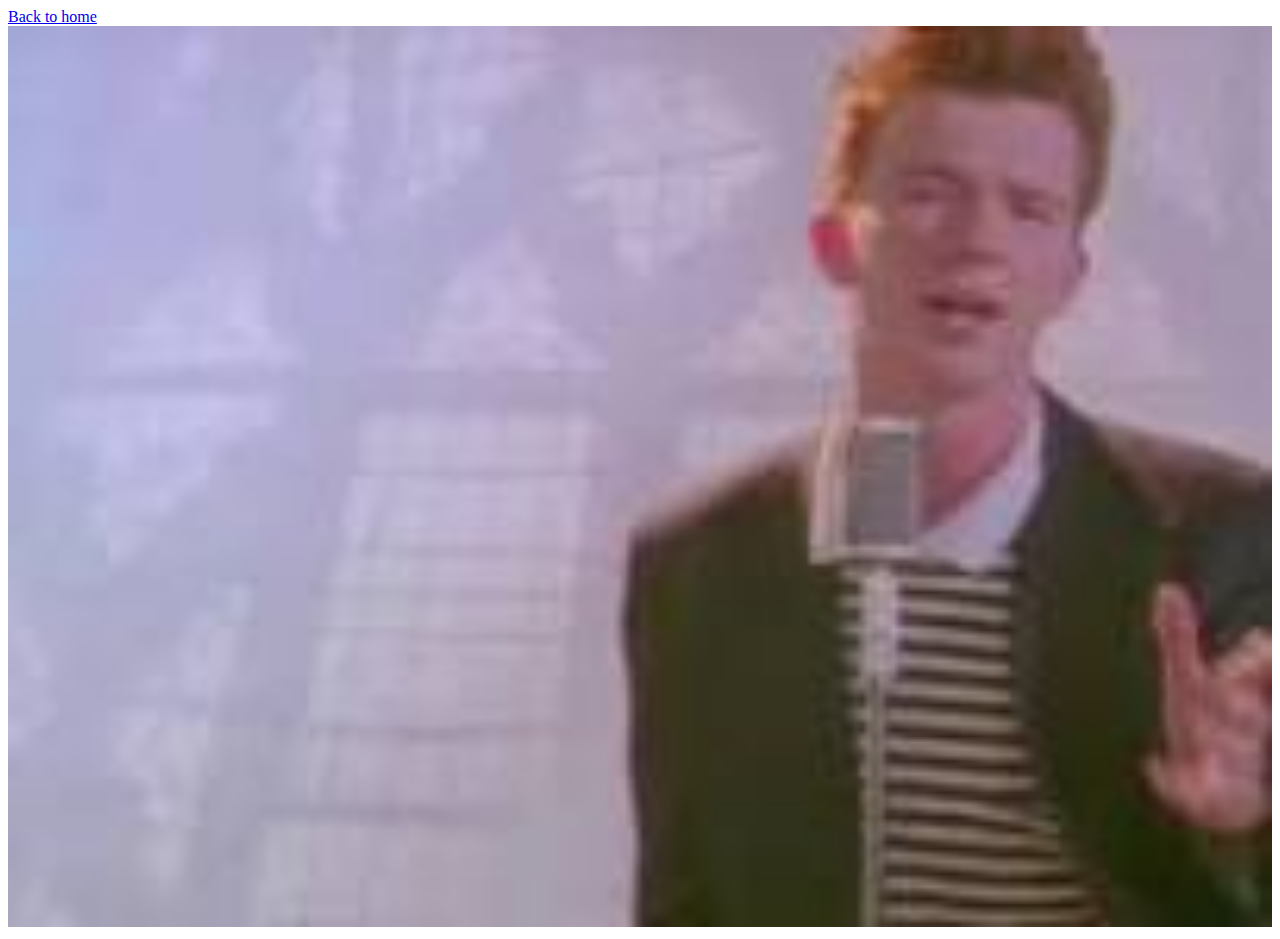
<file: PageTest.html>
<!DOCTYPE html>
<html lang="en">
<head>
    <meta charset="UTF-8">
    <meta name="viewport" content="width=device-width, initial-scale=1.0">
    <title>Document</title>
</head>
<body>
    <a style="width: 100px; height: 100px;" href="index.html">Back to home</a>
    <img style="width: 100%; height: 100%;" src="[data-uri]" alt="">
</body>
</html>
</file>
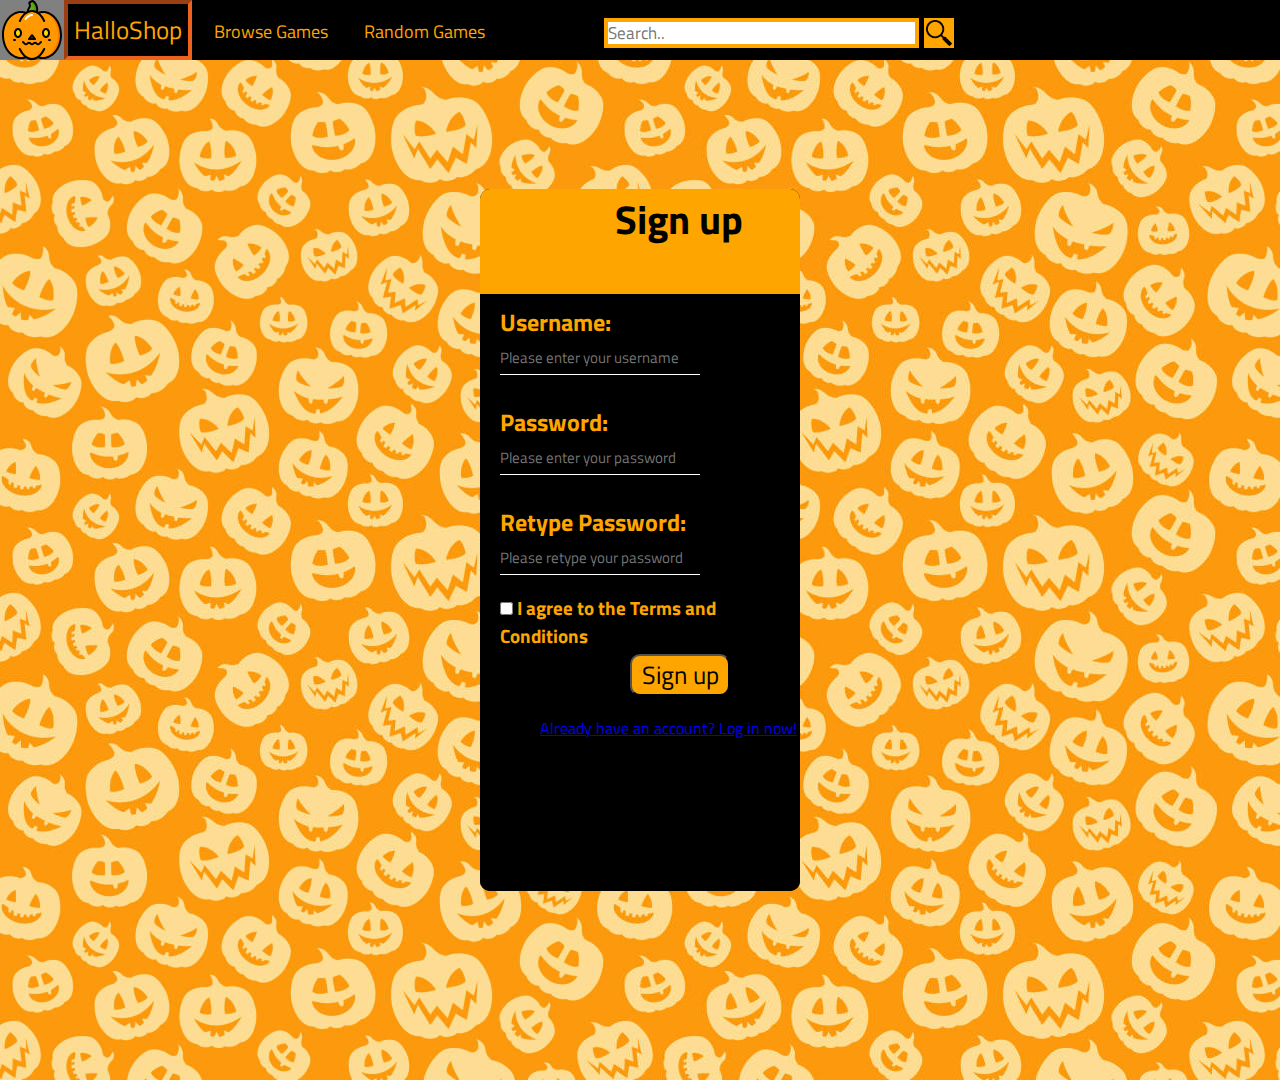
<file: Regis.html>
<!DOCTYPE html>
<html lang="en">
<head>
    <style>
        @import url('https://fonts.googleapis.com/css2?family=Croissant+One&family=Sedgwick+Ave+Display&family=Titillium+Web:wght@600&display=swap');
      </style>
    <meta charset="UTF-8">
    <meta name="viewport" content="width=device-width, initial-scale=1.0">
    <title>HalloShop</title>
    <link rel="stylesheet" href="Regis.css">
    <link rel="stylesheet" href="https://cdnjs.cloudflare.com/ajax/libs/font-awesome/4.7.0/css/font-awesome.min.css">    <link rel="preconnect" href="https://fonts.googleapis.com">
    <link rel="preconnect" href="https://fonts.googleapis.com">
    <link rel="preconnect" href="https://fonts.gstatic.com" crossorigin>
    <link href="https://fonts.googleapis.com/css2?family=Croissant+One&family=Sedgwick+Ave+Display&family=Titillium+Web:wght@600&display=swap" rel="stylesheet">
</head>
<body>
    <div class="navbar_bg">
        <div class="navbar">
            <!-- icon -->
            <div class="shopicon">
                <svg xmlns="http://www.w3.org/2000/svg" version="1.1" xmlns:xlink="http://www.w3.org/1999/xlink" xmlns:svgjs="http://svgjs.com/svgjs" width="100%" height="100%" x="0" y="0" viewBox="0 0 60 60" style="enable-background:new 0 0 512 512" xml:space="preserve" class=""><g><g fill="none" fill-rule="nonzero"><g transform="translate(1 1)"><path fill="#ff9801" d="M58 34c0 12.7-8.06 23-18 23a14.317 14.317 0 0 1-5.09-.94 9.972 9.972 0 0 1-11.82 0c-1.625.62-3.35.939-5.09.94C8.06 57 0 46.7 0 34s8.06-23 18-23c1.74.001 3.465.32 5.09.94.525-.364 1.08-.682 1.66-.95A9.737 9.737 0 0 1 29 10c1.655.01 3.28.432 4.73 1.23.407.214.8.45 1.18.71 1.625-.62 3.35-.939 5.09-.94 9.94 0 18 10.3 18 23z" data-original="#ff9801" class=""></path><path fill="#f57c00" d="M40 11c-.5.002-.999.031-1.495.086C47.74 12.064 55 21.948 55 34s-7.26 21.936-16.495 22.914c.496.055.996.084 1.495.086 9.94 0 18-10.3 18-23s-8.06-23-18-23z" data-original="#f57c00" class=""></path><path fill="#60a917" d="M33.73 11.22v.01A9.927 9.927 0 0 0 29 10a9.737 9.737 0 0 0-4.25.99v-.01A7.363 7.363 0 0 1 26 7a4.035 4.035 0 0 0 .45-4.36.986.986 0 0 1 .26-1.25 6.376 6.376 0 0 1 2.9-1.37.969.969 0 0 1 .71.23c1.21 1.02 5.33 5.01 3.41 10.97z" data-original="#60a917"></path><path fill="#549414" d="M30.32.25a.969.969 0 0 0-.71-.23c-.642.1-1.259.323-1.817.656a10.124 10.124 0 0 1 3.2 9.554c.955.203 1.876.54 2.736 1v-.01C35.65 5.26 31.53 1.27 30.32.25z" data-original="#549414"></path><ellipse cx="15" cy="32" fill="#ffdc00" rx="3" ry="4" data-original="#ffdc00"></ellipse><ellipse cx="43" cy="32" fill="#ffdc00" rx="3" ry="4" data-original="#ffdc00"></ellipse><path fill="#d84315" d="m29 34-3 4h6z" data-original="#d84315"></path></g><g fill="#000"><path d="M41 11c-1.692.005-3.37.292-4.968.848-.048-.031-.1-.063-.144-.093C37.416 5.668 33.311 1.616 31.963.488a1.921 1.921 0 0 0-1.469-.457A7.3 7.3 0 0 0 27.1 1.6a1.976 1.976 0 0 0-.528 2.513 3.07 3.07 0 0 1-.4 3.332A8.412 8.412 0 0 0 24.8 11.36c-.282.15-.56.313-.836.488A15.267 15.267 0 0 0 19 11C8.523 11 0 21.767 0 35s8.523 24 19 24a15.267 15.267 0 0 0 4.968-.848 10.768 10.768 0 0 0 12.064 0c1.598.556 3.276.843 4.968.848 10.477 0 19-10.767 19-24s-8.523-24-19-24zM27.832 8.555a4.955 4.955 0 0 0 .49-5.375 5.34 5.34 0 0 1 2.357-1.159c1.08.905 4.312 4.074 3.378 8.8A10.689 10.689 0 0 0 30 10a10.526 10.526 0 0 0-3.021.453c.18-.675.467-1.316.853-1.898zM41 57a13.19 13.19 0 0 1-2.985-.356 21.555 21.555 0 0 0 5.077-7.234 1 1 0 1 0-1.824-.82C38.619 54.482 34.406 58 30 58s-8.619-3.518-11.268-9.41a1 1 0 1 0-1.824.82 21.555 21.555 0 0 0 5.077 7.234A13.19 13.19 0 0 1 19 57C9.626 57 2 47.131 2 35s7.626-22 17-22a13.19 13.19 0 0 1 2.985.356 21.555 21.555 0 0 0-5.077 7.234 1 1 0 0 0 1.824.82C21.381 15.518 25.594 12 30 12s8.619 3.518 11.268 9.41a1 1 0 0 0 1.824-.82 21.555 21.555 0 0 0-5.077-7.234A13.19 13.19 0 0 1 41 13c9.374 0 17 9.869 17 22s-7.626 22-17 22z" fill="#000000" data-original="#000000" class=""></path><path d="M16 28c-2.206 0-4 2.243-4 5s1.794 5 4 5 4-2.243 4-5-1.794-5-4-5zm0 8c-1.084 0-2-1.374-2-3s.916-3 2-3 2 1.374 2 3-.916 3-2 3zM48 33c0-2.757-1.794-5-4-5s-4 2.243-4 5 1.794 5 4 5 4-2.243 4-5zm-4 3c-1.084 0-2-1.374-2-3s.916-3 2-3 2 1.374 2 3-.916 3-2 3zM13 39h-1a1 1 0 0 0 0 2h1a1 1 0 0 0 0-2zM48 39h-1a1 1 0 0 0 0 2h1a1 1 0 0 0 0-2zM38.293 41.293l-1.586 1.586a1.025 1.025 0 0 1-1.414 0l-.172-.172a3 3 0 0 0-4.242 0l-.172.172a1 1 0 0 1-1.414 0l-.172-.172a3 3 0 0 0-4.242 0l-.172.172a1.025 1.025 0 0 1-1.414 0l-1.586-1.586a1 1 0 0 0-1.414 1.414l1.586 1.586a3 3 0 0 0 4.242 0l.172-.172a1.025 1.025 0 0 1 1.414 0l.172.172a3 3 0 0 0 4.242 0l.172-.172a1.025 1.025 0 0 1 1.414 0l.172.172a3 3 0 0 0 4.242 0l1.586-1.586a1 1 0 0 0-1.414-1.414zM29.2 34.4l-3 4A1 1 0 0 0 27 40h6a1 1 0 0 0 .8-1.6l-3-4a1.036 1.036 0 0 0-1.6 0zM29 38l1-1.333L31 38z" fill="#000000" data-original="#000000" class=""></path></g><path fill="#ffffff" d="M23.579 20a1 1 0 0 1-.8-1.593C24.87 15.565 27.436 14 30 14a1 1 0 1 1 0 2c-1.913 0-3.907 1.276-5.615 3.593a1 1 0 0 1-.806.407z" data-original="#ffffff"></path></g></g></svg>
            </div>
            <!-- shop name -->
            <div class="shopname">HalloShop</div>
            <!-- navbar content -->
            <div class="browsegames" ><a class="fix" href="index.html">Browse Games</a>
                <div class="underline"></div>
            </div>
            <div class="randomgames" ><a class="fix" href="BuyGame.html">Random Games</a>
                <div class="underline"></div>
            </div>
            <div class="searchbar">
                <input type="text" size="35" placeholder="Search..">
                <div class="searchicon">
                    <a href=""><img src="magni.png" alt=""></a></div>
            </div>
        </div>
    </div>
    <div class="content-bg">
    <div class="gamespage" style="background-image: url(background.jpg)">
        <div class="Form-Box">
            <div class="LogText"><h1>Sign up</h1></div>
            <div class="Form">
                <div class="Username">
                    <h2>Username:</h2>
                    <input type="text" placeholder="Please enter your username">
                </div>
                <div class="Password">
                    <h2>Password:</h2>
                    <input type="password" placeholder="Please enter your password">
                </div>
                <div style="padding-top: 50px;" class="Password">
                    <h2>Retype Password:</h2>
                    <input type="password" placeholder="Please retype your password">
                </div>
                <div class="Agreement">
                   <h3> <input style="display: inline;" type="checkbox"> I agree to the Terms and Conditions</h3>
                </div>
                <div class="Log-Button">
                    <button><a href="index.html">Sign up</a></button>
                </div>
                <div class="RegisNav"><a href="Log.html">Already have an account? Log in now!</a></div>
            </div>
        </div>
</body>
</html>


<script>
    function Submit() {
        
    }
</script>
</file>
<file: style.css>
*{
    padding: 0;
    margin: 0;
    box-sizing: border-box;
    font-family: 'Croissant One', cursive;
    font-family: 'Sedgwick Ave Display', cursive;
    font-family: 'Titillium Web', sans-serif;
}

.fix{
    text-decoration: none;
    color: orange;
}

.fix2{
    text-decoration: none;
    color: black;
}

.navbar_bg{
    display: flex;
    flex-direction: column;
    width: 100%;
    height: 100%;
    background-color: white;
    text-align: center;
}

.navbar{
    width: 100%;
    height: 60px;
    background-color: black;
    margin-top: 0;
    position: fixed;
    display: flex;
}

/* Navbar content */
.shopicon{
    background-color: grey;
    width: 5%;
    height: 100%;
    float: left;
}

.shopicon img{
    width: 100%;
    height: 100%;
}

.shopname{
    background-color:black ;
    width: 10%;
    height: 100%;
    color: orange;
    size:60px;
    font-size: 25px;
    padding-left: 0px;
    display: flex;
    justify-content: center;
    align-items: center;
    border: 4px inset rgb(237, 98, 29);
}

.browsegames{
    text-decoration: none;
    width: 12%;
    height: 100%;
    color: orange;
    background-color:black;
    padding-top: 18px;
    font-size: 18px;
    padding-left: 5px;
}

.browsegames:hover{
    background-color:rgb(237, 162, 0);
    color: black;
    .underline{
        background-color: black;
    }

    .fix{
        color: black;
    }
}


.randomgames{
    width: 12%;
    height: 100%;
    color: orange;
    background-color:black;
    padding-top: 18px;
    font-size: 18px;
    padding-left: 5px;
}

.underline{
    width: 95%;
    height: 10%;
    margin-bottom: 0%;
    padding-right: 5px;
}

.randomgames:hover{
    background-color:rgb(237, 162, 0);
    color: black;
    .underline{
    background-color: black; 
}

    .fix{
        color: black;
    }
}

.searchbar{
    display: flex;
    flex-direction: row;
    margin-left: 100px;
    width: 30%;
    height: 100%;
    background-color:black;
    padding-top: 18px;
    font-size: 18px;
    padding-left: 5px;
}



.searchbar input{
    margin-bottom: 12px;
    border: none;
    margin-right: 5px;
    font-size: 17px;
    border: 4px solid orange;
    
}
.searchicon{
    background-color: orange;
    width: 30px;
    height: 30px;
    padding: 2px;
    border: none;
    margin-right: 5px;
}

.searchicon img{
    width: 100%;
    height: 100%;
}
/* Log in */
.Login{
    display: block;
    color: black;
    text-align: center;
    text-decoration: none;
    width: 8%;
    height: 100%;
    color: orange;
    background-color:black;
    margin-left: 10px;
    padding-top: 18px;
    font-size: 18px;
    padding-left: 5px;
}

.Login:hover{
    background-color:rgb(237, 162, 0);
    color: black;
    .underline{
    background-color: black;
}
}

/* Dang ky */
.Regis{
    display: block;
    color: black;
    text-align: center;
    text-decoration: none;
    width: 8%;
    height: 100%;
    color: orange;
    background-color:black;
    margin-left: 20px;
    padding-top: 18px;
    font-size: 18px;
    padding-left: 5px;
}


.Regis:hover{
    background-color:rgb(237, 162, 0);
    color: black;
    .underline{
    background-color: black;
}
}


/* Page Content */
.Latest{
    display: flex;
    align-items: center;
    justify-content: center;
    width: 100%;
    height: 50px;
    background-color: black;
    font-size: 20px;
    color: orange;
}

.pagecontent{
    display: flex;
    padding-top: 8%;
    justify-content: center;
    width: 100%;
    height: 80%;
    background-color:aqua;
}

.adbanner{
     flex-direction: row;
     width: 100%;
     height: 55vh;
     background-image: url(game1.png);
     background-position: center;
     background-repeat: no-repeat;
     background-size: cover;
     filter: blur(8px);
     -webkit-filter: blur(8px)
}

.AdImg{
    width: 50%;
    height: 80%;
}

.gameimg{
    width: 70%;
    height: 100%; 
}

.content-bg{
    width: 100%;
    height: 100%;
    background-color: aqua;
}

.Advertisement{
    position: absolute;
    display: flex;
    flex-direction: row;
    width: 60%;
    height: 60%;
    top: 50%;
  left: 50%;
  transform: translate(-50%, -50%);
  z-index: 2;
   
}

.help{
    display: flex;
    flex-direction: column;
    background-color: aliceblue;
    width: 50%;
    height: 80%;
    background-color: black;
    border:  5px solid orange;
}

.namebox1{
    display: flex;
    /* padding-top: 15px; */
    background-color:black;
    width: 100%;
    height: 20%;
    justify-content: center;
    align-items: center;
    font-size: 30px;
    color: orange;
}

.des1{
    text-align: center;
    justify-content: center;
    padding-top: 5px;
    background-color: orange;
    width: 100%;
    height: 20%;
    justify-content: center;
    align-items: center;
    font-size: 15px;
}

.price1{
    display: flex;
    flex-direction: column;
    flex-wrap: wrap;
    padding-top: 30px;
    background-color:orange;
    width: 100%;
    height: 40%;
    justify-content: center;
    align-items: center;
    font-size: 20px;
}

.buy1{
    flex-direction: column;
    flex-wrap: wrap;
    display: flex;
    padding-top: 30px;
    justify-content: center;
    align-items: center;
}

.buy1 button{
    display: inline;
    background-color: rgb(237, 66, 66);
    border: 2px solid black;
    font-size: 25px;
    border-radius: 10px;
}


.AdImg{
    overflow: hidden;
}

.gamespage{
    display: flex;
    flex-direction: row;
    flex-wrap: wrap;
    justify-content: center;
    align-items: center;
    width: 100%;
    height: 300vh;
    background-color: black;
}

.desfont{
    margin: auto;
    font-size: 20px;
    color: gray;
}

.game-container{
    width: 80%;
    height: 90%;
    display: flex;
    flex-direction: row;
    flex-wrap: wrap;
    justify-content: space-between;
}

.gamebox{ 

    width: 30%;
    height: 350px;
    background-color: azure;
    border-radius: 10px;
    overflow: hidden;
}

.boxgameimg{
    width: 100%;
    height: 100%;
}

.boximg{
    width: 100%;
    height: 50%;
    background-color: aqua;
}

.info{
    margin: auto;
    display: flex;
    flex-wrap: wrap;
    flex-direction: column;
    justify-content: center;
    align-items: center;
    width: 80%;
    height: 30%;
    background-color: white;
}

.BuyButton{
    background-color: black;
    width: 100%;
    height: 20%;
    display: flex;
    justify-content: center;
    align-items: center;

}

.ThisImg{
    width: 100%;
    height: 100%;
}

.ThatImg{
    width: 100%;
    height: 100%;
}

.ThisImg:hover{
    width: 0%;
    height: 0%;
}

.ButtonSetting{
    border: 2px black;
    border-radius: 8px;
    font-size: 30px;
    background-color: red;
}

.Footer1{
    background-color: black;
    width: 100%;
    height: 20vh;
    display: flex;
    justify-content: center;
    align-items: center;
}

.FooterContent{
    background-color: black;
    width: 50%;
    height: 100%;
}

.ACB{ 
    display: flex;
    flex-direction: row;
    width: 100%;
    height: 50%;
    font-size: 30px;
    justify-content: center;
}

.ACBfix{
    padding-top: 20px;
    padding-left: 15px;
    text-decoration: none;
    color: orange;
}

.MoreIn4{
    display: flex;
    flex-direction: row;
    width: 100%;
    height: 50%;
    font-size: 20px;
    justify-content: center;
}

.Footer2{
    background-color: black;
    width: 100%;
    height: 50px;
    display: flex;
    flex-direction: row;
    padding-top: 0%;
    justify-content: space-between;
    align-items: center;
    justify-content: center;
}

.pagenav{
    display: flex;
    flex-direction: row;
    justify-content: center;
    align-items: center;
    justify-content: space-between;
}

.pagenumber{
    font-size: 32px;
    margin-left: 35px;
    text-decoration: none;
    background-color: orange;
    color: black;
}
</file>
<file: BuyGame.css>
*{
    padding: 0;
    margin: 0;
    box-sizing: border-box;
    font-family: 'Croissant One', cursive;
    font-family: 'Sedgwick Ave Display', cursive;
    font-family: 'Titillium Web', sans-serif;
}

.fix{
    text-decoration: none;
    color: orange;
}

.fix2{
    text-decoration: none;
    color: black;
}

.navbar_bg{
    display: flex;
    flex-direction: column;
    width: 100%;
    height: 100%;
    background-color: white;
    text-align: center;
}

.navbar{
    width: 100%;
    height: 60px;
    background-color: black;
    margin-top: 0;
    position: fixed;
    display: flex;
}

/* Navbar content */
.shopicon{
    background-color: grey;
    width: 5%;
    height: 100%;
    float: left;
}

.shopicon img{
    width: 100%;
    height: 100%;
}

.shopname{
    background-color:black ;
    width: 10%;
    height: 100%;
    color: orange;
    size:60px;
    font-size: 25px;
    padding-left: 0px;
    display: flex;
    justify-content: center;
    align-items: center;
    border: 4px inset rgb(237, 98, 29);
}

.browsegames{
    text-decoration: none;
    width: 12%;
    height: 100%;
    color: orange;
    background-color:black;
    padding-top: 18px;
    font-size: 18px;
    padding-left: 5px;
}

.browsegames:hover{
    background-color:rgb(237, 162, 0);
    color: black;
    .underline{
        background-color: black;
    }

    .fix{
        color: black;
    }
}


.randomgames{
    width: 12%;
    height: 100%;
    color: orange;
    background-color:black;
    padding-top: 18px;
    font-size: 18px;
    padding-left: 5px;
}

.underline{
    width: 95%;
    height: 10%;
    margin-bottom: 0%;
    padding-right: 5px;
}

.randomgames:hover{
    background-color:rgb(237, 162, 0);
    color: black;
    .underline{
    background-color: black; 
}

    .fix{
        color: black;
    }
}

.searchbar{
    display: flex;
    flex-direction: row;
    margin-left: 100px;
    width: 30%;
    height: 100%;
    background-color:black;
    padding-top: 18px;
    font-size: 18px;
    padding-left: 5px;
}



.searchbar input{
    margin-bottom: 12px;
    border: none;
    margin-right: 5px;
    font-size: 17px;
    border: 4px solid orange;
    
}
.searchicon{
    background-color: orange;
    width: 30px;
    height: 30px;
    padding: 2px;
    border: none;
    margin-right: 5px;
}

.searchicon img{
    width: 100%;
    height: 100%;
}
/* Log in */
.Login{
    display: block;
    color: black;
    text-align: center;
    text-decoration: none;
    width: 8%;
    height: 100%;
    color: orange;
    background-color:black;
    margin-left: 10px;
    padding-top: 18px;
    font-size: 18px;
    padding-left: 5px;
}

.Login:hover{
    background-color:rgb(237, 162, 0);
    color: black;
    .underline{
    background-color: black;
}
}

/* Dang ky */
.Regis{
    display: block;
    color: black;
    text-align: center;
    text-decoration: none;
    width: 8%;
    height: 100%;
    color: orange;
    background-color:black;
    margin-left: 20px;
    padding-top: 18px;
    font-size: 18px;
    padding-left: 5px;
}


.Regis:hover{
    background-color:rgb(237, 162, 0);
    color: black;
    .underline{
    background-color: black;
}
}


/* Page Content */
.Form-Box{
    border-radius: 10px;
    overflow: hidden;
    width: 60%;
    height: 100%;
    display: flex;
    background-color: none;
    flex-direction: column;
}

.gamename{
    background-color: none;
    padding-left: 20px;
    width: 50%;
    height: 10%;
    color: yellow;
    font-size: 30px;
    display: flex;
}

.gamebanner{
    margin-top: 25px;
    width: 100%;
    height: 24%;
    background-image: url(ppanic.gif);
}

.Price{
    padding-top: 10px;
    display: flex;
    flex-direction: row;
    width: 70%;
    height: 50px;
    background-color: none;
    padding-left: 50px;
}

.pricebutton{
     border-radius: 5px;
     font-size: 25px;
     height: 40px;
     background-color: rgb(232, 54, 54);
     border: none;
     color: aliceblue;
}

.InfoBox{
    width: 100%;
    height: 80%;
    display: flex;
    flex-direction:row;
    background-color:none;
}

.Info{
    color:aliceblue ;
    padding-left: 10px;
    padding-top: 8px;
    font-size: 18px;
    width: 60%;
    height: 100%;
    background-color: none;
}

.gamepic{
    display: flex;
    flex-direction: column;
    width: 40%;
    height: 100%;
    background-color:none;
}

.pic{
    width: 100%;
    height: 30%;
    background-color:none;
    padding-top: 20px;
    margin-top: 40px;
}

.pagecontent{
    display: flex;
    padding-top: 8%;
    justify-content: center;
    width: 100%;
    height: 80%;
    background-color:aqua;
}


.content-bg{
    width: 100%;
    height: 100%;
    background-color: aqua;
}


.gamespage{
    display: flex;
    flex-direction: row;
    flex-wrap: wrap;
    justify-content: center;
    align-items: center;
    width: 100%;
    height: 160vh;
    background-color: black;
}

.desfont{
    margin: auto;
    font-size: 20px;
    color: gray;
}

.game-container{
    width: 80%;
    height: 90%;
    display: flex;
    flex-direction: row;
    flex-wrap: wrap;
    justify-content: space-between;
}

.gamebox{ 
    width: 30%;
    height: 350px;
    background-color: azure;
    border-radius: 10px;
    overflow: hidden;
}


.Footer{
    background-color: black;
    width: 100%;
    height: 50px;
    display: flex;
    flex-direction: row;
    padding-top: 0%;
    justify-content: space-between;
    align-items: center;
    justify-content: center;
}

.pagenav{
    display: flex;
    flex-direction: row;
    justify-content: center;
    align-items: center;
    justify-content: space-between;
}

.pagenumber{
    font-size: 32px;
    margin-left: 35px;
    text-decoration: none;
    background-color: orange;
    color: black;
}
</file>
<file: Log.css>
*{
    padding: 0;
    margin: 0;
    box-sizing: border-box;
    font-family: 'Croissant One', cursive;
    font-family: 'Sedgwick Ave Display', cursive;
    font-family: 'Titillium Web', sans-serif;
}

.fix{
    text-decoration: none;
    color: orange;
}

.fix2{
    text-decoration: none;
    color: black;
}

.navbar_bg{
    display: flex;
    flex-direction: column;
    width: 100%;
    height: 100%;
    background-color: white;
    text-align: center;
}

.navbar{
    width: 100%;
    height: 60px;
    background-color: black;
    margin-top: 0;
    position: fixed;
    display: flex;
}

/* Navbar content */
.shopicon{
    background-color: grey;
    width: 5%;
    height: 100%;
    float: left;
}

.shopicon img{
    width: 100%;
    height: 100%;
}

.shopname{
    background-color:black ;
    width: 10%;
    height: 100%;
    color: orange;
    size:60px;
    font-size: 25px;
    padding-left: 0px;
    display: flex;
    justify-content: center;
    align-items: center;
    border: 4px inset rgb(237, 98, 29);
}

.browsegames{
    text-decoration: none;
    width: 12%;
    height: 100%;
    color: orange;
    background-color:black;
    padding-top: 18px;
    font-size: 18px;
    padding-left: 5px;
}

.browsegames:hover{
    background-color:rgb(237, 162, 0);
    color: black;
    .underline{
        background-color: black;
    }

    .fix{
        color: black;
    }
}


.randomgames{
    width: 12%;
    height: 100%;
    color: orange;
    background-color:black;
    padding-top: 18px;
    font-size: 18px;
    padding-left: 5px;
}

.underline{
    width: 95%;
    height: 10%;
    margin-bottom: 0%;
    padding-right: 5px;
}

.randomgames:hover{
    background-color:rgb(237, 162, 0);
    color: black;
    .underline{
    background-color: black; 
}

    .fix{
        color: black;
    }
}

.searchbar{
    display: flex;
    flex-direction: row;
    margin-left: 100px;
    width: 30%;
    height: 100%;
    background-color:black;
    padding-top: 18px;
    font-size: 18px;
    padding-left: 5px;
}



.searchbar input{
    margin-bottom: 12px;
    border: none;
    margin-right: 5px;
    font-size: 17px;
    border: 4px solid orange;
    
}
.searchicon{
    background-color: orange;
    width: 30px;
    height: 30px;
    padding: 2px;
    border: none;
    margin-right: 5px;
}

.searchicon img{
    width: 100%;
    height: 100%;
}
/* Log in */
.Login{
    display: block;
    color: black;
    text-align: center;
    text-decoration: none;
    width: 8%;
    height: 100%;
    color: orange;
    background-color:black;
    margin-left: 10px;
    padding-top: 18px;
    font-size: 18px;
    padding-left: 5px;
}

.Login:hover{
    background-color:rgb(237, 162, 0);
    color: black;
    .underline{
    background-color: black;
}
}

/* Dang ky */
.Regis{
    display: block;
    color: black;
    text-align: center;
    text-decoration: none;
    width: 8%;
    height: 100%;
    color: orange;
    background-color:black;
    margin-left: 20px;
    padding-top: 18px;
    font-size: 18px;
    padding-left: 5px;
}


.Regis:hover{
    background-color:rgb(237, 162, 0);
    color: black;
    .underline{
    background-color: black;
}
}


/* Page Content */
.Form-Box{
    border-radius: 10px;
    overflow: hidden;
    width: 25%;
    height: 50%;
    display: flex;
    background-color: black;
    flex-direction: column;
}

.LogText{
    width: 100%;
    height: 15%;
    background-color: orange;
    color: black;
    font-size: 20px;
    font-family: 'Croissant One', cursive;
    font-family: 'Sedgwick Ave Display', cursive;
    font-family: 'Titillium Web', sans-serif;
}

.LogText h1{
    padding-left: 135px;
}

.Form{
    width: 100%;
    height: 85%;
    background-color: black;
    padding-left: 20px;
}

.Username{
    padding-top: 10px ;
    width: 100%;
    height: 80px;
}

.Username h2{
    color: orange;
}

.Username input{
    color: white;
    width: 200px;
    height: 35px;
    font-size: 15px;
    background-color: transparent;
    border: 0cm;
    border-bottom: 1px solid white;
}

.Password{
    padding-top: 30px ;
    width: 100%;
    height: 80px;
}

.Password h2{
    color: orange;
}

.Password input{
    color: white;
    width: 200px;
    height: 35px;
    font-size: 15px;
    background-color: transparent;
    border: 0cm;
    border-bottom: 1px solid white;
}

.Agreement h3{
    color: orange;
}

.Agreement{
    padding-top: 60px ;
    width: 100%;
    height: 80px;
}

.Log-Buttont{
    display: flex;
    padding-top: 60px ;
    width: 100%;
    height: 80px;
    justify-content: center;
    align-items: center;
}

.Log-Button button{
    width: 80px;
    margin-top: 40px;
    margin-left: 130px;
    font-size: 25px;
    background-color: orange;
    color: black;
    border-radius: 10px;
}

.Log-Button button a{
    text-decoration: none;
    color: black;
}

.RegisNav{
    padding-left: 40px;
    padding-top: 20px ;
    width: 100%;
    height: 20px;
}

.pagecontent{
    display: flex;
    padding-top: 8%;
    justify-content: center;
    width: 100%;
    height: 80%;
    background-color:aqua;
}


.content-bg{
    width: 100%;
    height: 100%;
    background-color: aqua;
}


.gamespage{
    display: flex;
    flex-direction: row;
    flex-wrap: wrap;
    justify-content: center;
    align-items: center;
    width: 100%;
    height: 120vh;
    background-color: black;
}

.desfont{
    margin: auto;
    font-size: 20px;
    color: gray;
}

.game-container{
    width: 80%;
    height: 90%;
    display: flex;
    flex-direction: row;
    flex-wrap: wrap;
    justify-content: space-between;
}

.gamebox{ 
    width: 30%;
    height: 350px;
    background-color: azure;
    border-radius: 10px;
    overflow: hidden;
}


.Footer{
    background-color: black;
    width: 100%;
    height: 50px;
    display: flex;
    flex-direction: row;
    padding-top: 0%;
    justify-content: space-between;
    align-items: center;
    justify-content: center;
}

.pagenav{
    display: flex;
    flex-direction: row;
    justify-content: center;
    align-items: center;
    justify-content: space-between;
}

.pagenumber{
    font-size: 32px;
    margin-left: 35px;
    text-decoration: none;
    background-color: orange;
    color: black;
}
</file>
<file: page2.css>
*{
    padding: 0;
    margin: 0;
    box-sizing: border-box;
    font-family: 'Croissant One', cursive;
    font-family: 'Sedgwick Ave Display', cursive;
    font-family: 'Titillium Web', sans-serif;
}

.fix{
    text-decoration: none;
    color: orange;
}

.fix2{
    text-decoration: none;
    color: black;
}

.navbar_bg{
    display: flex;
    flex-direction: column;
    width: 100%;
    height: 100%;
    background-color: white;
    text-align: center;
}

.navbar{
    width: 100%;
    height: 60px;
    background-color: black;
    margin-top: 0;
    position: fixed;
    display: flex;
}

/* Navbar content */
.shopicon{
    background-color: grey;
    width: 5%;
    height: 100%;
    float: left;
}

.shopicon img{
    width: 100%;
    height: 100%;
}

.shopname{
    background-color:black ;
    width: 10%;
    height: 100%;
    color: orange;
    size:60px;
    font-size: 25px;
    padding-left: 0px;
    display: flex;
    justify-content: center;
    align-items: center;
    border: 4px inset rgb(237, 98, 29);
}

.browsegames{
    text-decoration: none;
    width: 12%;
    height: 100%;
    color: orange;
    background-color:black;
    padding-top: 18px;
    font-size: 18px;
    padding-left: 5px;
}

.browsegames:hover{
    background-color:rgb(237, 162, 0);
    color: black;
    .underline{
        background-color: black;
    }

    .fix{
        color: black;
    }
}


.randomgames{
    width: 12%;
    height: 100%;
    color: orange;
    background-color:black;
    padding-top: 18px;
    font-size: 18px;
    padding-left: 5px;
}

.underline{
    width: 95%;
    height: 10%;
    margin-bottom: 0%;
    padding-right: 5px;
}

.randomgames:hover{
    background-color:rgb(237, 162, 0);
    color: black;
    .underline{
    background-color: black; 
}

    .fix{
        color: black;
    }
}

.searchbar{
    display: flex;
    flex-direction: row;
    margin-left: 100px;
    width: 30%;
    height: 100%;
    background-color:black;
    padding-top: 18px;
    font-size: 18px;
    padding-left: 5px;
}



.searchbar input{
    margin-bottom: 12px;
    border: none;
    margin-right: 5px;
    font-size: 17px;
    border: 4px solid orange;
    
}
.searchicon{
    background-color: orange;
    width: 30px;
    height: 30px;
    padding: 2px;
    border: none;
    margin-right: 5px;
}

.searchicon img{
    width: 100%;
    height: 100%;
}
/* Log in */
.Login{
    display: block;
    color: black;
    text-align: center;
    text-decoration: none;
    width: 8%;
    height: 100%;
    color: orange;
    background-color:black;
    margin-left: 10px;
    padding-top: 18px;
    font-size: 18px;
    padding-left: 5px;
}

.Login:hover{
    background-color:rgb(237, 162, 0);
    color: black;
    .underline{
    background-color: black;
}
}

/* Dang ky */
.Regis{
    display: block;
    color: black;
    text-align: center;
    text-decoration: none;
    width: 8%;
    height: 100%;
    color: orange;
    background-color:black;
    margin-left: 20px;
    padding-top: 18px;
    font-size: 18px;
    padding-left: 5px;
}


.Regis:hover{
    background-color:rgb(237, 162, 0);
    color: black;
    .underline{
    background-color: black;
}
}


/* Page Content */
.Latest{
    display: flex;
    align-items: center;
    justify-content: center;
    width: 100%;
    height: 100%;
    background-color: black;
    font-size: 20px;
    color: orange;
}

.pagecontent{
    display: flex;
    padding-top: 8%;
    justify-content: center;
    width: 100%;
    height: 80%;
    background-color:aqua;
}

.adbanner{
     flex-direction: row;
     width: 100%;
     height: 55vh;
     background-image: url(game1.png);
     background-position: center;
     background-repeat: no-repeat;
     background-size: cover;
     filter: blur(8px);
     -webkit-filter: blur(8px)
}

.AdImg{
    width: 50%;
    height: 80%;
}

.gameimg{
    width: 70%;
    height: 100%; 
}

.content-bg{
    width: 100%;
    height: 100%;
    background-color: aqua;
}

.Advertisement{
    position: absolute;
    display: flex;
    flex-direction: row;
    width: 60%;
    height: 60%;
    top: 50%;
  left: 50%;
  transform: translate(-50%, -50%);
  z-index: 2;
   
}

.help{
    display: flex;
    flex-direction: column;
    background-color: aliceblue;
    width: 50%;
    height: 80%;
    background-color: black;
    border:  5px solid orange;
}

.namebox1{
    display: flex;
    /* padding-top: 15px; */
    background-color:black;
    width: 100%;
    height: 20%;
    justify-content: center;
    align-items: center;
    font-size: 30px;
    color: orange;
}

.des1{
    text-align: center;
    justify-content: center;
    padding-top: 5px;
    background-color: orange;
    width: 100%;
    height: 20%;
    justify-content: center;
    align-items: center;
    font-size: 15px;
}

.price1{
    display: flex;
    flex-direction: column;
    flex-wrap: wrap;
    padding-top: 30px;
    background-color:orange;
    width: 100%;
    height: 40%;
    justify-content: center;
    align-items: center;
    font-size: 20px;
}

.buy1{
    flex-direction: column;
    flex-wrap: wrap;
    display: flex;
    padding-top: 30px;
    justify-content: center;
    align-items: center;
}

.buy1 button{
    display: inline;
    background-color: rgb(237, 66, 66);
    border: 2px solid black;
    font-size: 25px;
    border-radius: 10px;
}

.gamespage{
    display: flex;
    flex-direction: row;
    flex-wrap: wrap;
    justify-content: center;
    align-items: center;
    width: 100%;
    height: 120vh;
    background-color: black;
}

.desfont{
    margin: auto;
    font-size: 20px;
    color: gray;
}

.game-container{
    width: 80%;
    height: 90%;
    display: flex;
    flex-direction: row;
    flex-wrap: wrap;
    justify-content: space-between;
}

.gamebox{ 
    width: 30%;
    height: 350px;
    background-color: azure;
    border-radius: 10px;
    overflow: hidden;
}

.boxgameimg{
    width: 100%;
    height: 100%;
}

.boximg{
    width: 100%;
    height: 50%;
    background-color: aqua;
}

.info{
    margin: auto;
    display: flex;
    flex-wrap: wrap;
    flex-direction: column;
    justify-content: center;
    align-items: center;
    width: 80%;
    height: 30%;
    background-color: white;
}

.BuyButton{
    background-color: black;
    width: 100%;
    height: 20%;
    display: flex;
    justify-content: center;
    align-items: center;

}

.ButtonSetting{
    border: 2px black;
    border-radius: 8px;
    font-size: 30px;
    background-color: red;
}

.Footer{
    background-color: black;
    width: 100%;
    height: 50px;
    display: flex;
    flex-direction: row;
    padding-top: 0%;
    justify-content: space-between;
    align-items: center;
    justify-content: center;
}

.pagenav{
    display: flex;
    flex-direction: row;
    justify-content: center;
    align-items: center;
    justify-content: space-between;
}

.pagenumber{
    font-size: 32px;
    margin-left: 35px;
    text-decoration: none;
    background-color: orange;
    color: black;
}
</file>
<file: Regis.css>
*{
    padding: 0;
    margin: 0;
    box-sizing: border-box;
    font-family: 'Croissant One', cursive;
    font-family: 'Sedgwick Ave Display', cursive;
    font-family: 'Titillium Web', sans-serif;
}

.fix{
    text-decoration: none;
    color: orange;
}

.fix2{
    text-decoration: none;
    color: black;
}

.navbar_bg{
    display: flex;
    flex-direction: column;
    width: 100%;
    height: 100%;
    background-color: white;
    text-align: center;
}

.navbar{
    width: 100%;
    height: 60px;
    background-color: black;
    margin-top: 0;
    position: fixed;
    display: flex;
}

/* Navbar content */
.shopicon{
    background-color: grey;
    width: 5%;
    height: 100%;
    float: left;
}

.shopicon img{
    width: 100%;
    height: 100%;
}

.shopname{
    background-color:black ;
    width: 10%;
    height: 100%;
    color: orange;
    size:60px;
    font-size: 25px;
    padding-left: 0px;
    display: flex;
    justify-content: center;
    align-items: center;
    border: 4px inset rgb(237, 98, 29);
}

.browsegames{
    text-decoration: none;
    width: 12%;
    height: 100%;
    color: orange;
    background-color:black;
    padding-top: 18px;
    font-size: 18px;
    padding-left: 5px;
}

.browsegames:hover{
    background-color:rgb(237, 162, 0);
    color: black;
    .underline{
        background-color: black;
    }

    .fix{
        color: black;
    }
}


.randomgames{
    width: 12%;
    height: 100%;
    color: orange;
    background-color:black;
    padding-top: 18px;
    font-size: 18px;
    padding-left: 5px;
}

.underline{
    width: 95%;
    height: 10%;
    margin-bottom: 0%;
    padding-right: 5px;
}

.randomgames:hover{
    background-color:rgb(237, 162, 0);
    color: black;
    .underline{
    background-color: black; 
}

    .fix{
        color: black;
    }
}

.searchbar{
    display: flex;
    flex-direction: row;
    margin-left: 100px;
    width: 30%;
    height: 100%;
    background-color:black;
    padding-top: 18px;
    font-size: 18px;
    padding-left: 5px;
}



.searchbar input{
    margin-bottom: 12px;
    border: none;
    margin-right: 5px;
    font-size: 17px;
    border: 4px solid orange;
    
}
.searchicon{
    background-color: orange;
    width: 30px;
    height: 30px;
    padding: 2px;
    border: none;
    margin-right: 5px;
}

.searchicon img{
    width: 100%;
    height: 100%;
}
/* Log in */
.Login{
    display: block;
    color: black;
    text-align: center;
    text-decoration: none;
    width: 8%;
    height: 100%;
    color: orange;
    background-color:black;
    margin-left: 10px;
    padding-top: 18px;
    font-size: 18px;
    padding-left: 5px;
}

.Login:hover{
    background-color:rgb(237, 162, 0);
    color: black;
    .underline{
    background-color: black;
}
}

/* Dang ky */
.Regis{
    display: block;
    color: black;
    text-align: center;
    text-decoration: none;
    width: 8%;
    height: 100%;
    color: orange;
    background-color:black;
    margin-left: 20px;
    padding-top: 18px;
    font-size: 18px;
    padding-left: 5px;
}


.Regis:hover{
    background-color:rgb(237, 162, 0);
    color: black;
    .underline{
    background-color: black;
}
}


/* Page Content */
.Form-Box{
    border-radius: 10px;
    overflow: hidden;
    width: 25%;
    height: 65%;
    display: flex;
    background-color: black;
    flex-direction: column;
}

.LogText{
    width: 100%;
    height: 15%;
    background-color: orange;
    color: black;
    font-size: 20px;
    font-family: 'Croissant One', cursive;
    font-family: 'Sedgwick Ave Display', cursive;
    font-family: 'Titillium Web', sans-serif;
}

.LogText h1{
    padding-left: 135px;
}

.Form{
    width: 100%;
    height: 85%;
    background-color: black;
    padding-left: 20px;
}

.Username{
    padding-top: 10px ;
    width: 100%;
    height: 80px;
}

.Username h2{
    color: orange;
}

.Username input{
    color: white;
    width: 200px;
    height: 35px;
    font-size: 15px;
    background-color: transparent;
    border: 0cm;
    border-bottom: 1px solid white;
}

.Password{
    padding-top: 30px ;
    width: 100%;
    height: 80px;
}

.Password h2{
    color: orange;
}

.Password input{
    color: white;
    width: 200px;
    height: 35px;
    font-size: 15px;
    background-color: transparent;
    border: 0cm;
    border-bottom: 1px solid white;
}

.Agreement h3{
    color: orange;
}

.Agreement{
    padding-top: 60px ;
    width: 100%;
    height: 80px;
}

.Log-Buttont{
    display: flex;
    padding-top: 60px ;
    width: 100%;
    height: 80px;
    justify-content: center;
    align-items: center;
}

.Log-Button button{
    width: 100px;
    margin-top: 40px;
    margin-left: 130px;
    font-size: 25px;
    background-color: orange;
    color: black;
    border-radius: 10px;
}

.Log-Button button a{
    text-decoration: none;
    color: black;
}

.RegisNav{
    padding-left: 40px;
    padding-top: 20px ;
    width: 100%;
    height: 20px;
}

.pagecontent{
    display: flex;
    padding-top: 8%;
    justify-content: center;
    width: 100%;
    height: 80%;
    background-color:aqua;
}


.content-bg{
    width: 100%;
    height: 100%;
    background-color: aqua;
}


.gamespage{
    display: flex;
    flex-direction: row;
    flex-wrap: wrap;
    justify-content: center;
    align-items: center;
    width: 100%;
    height: 120vh;
    background-color: black;
}

.desfont{
    margin: auto;
    font-size: 20px;
    color: gray;
}

.game-container{
    width: 80%;
    height: 90%;
    display: flex;
    flex-direction: row;
    flex-wrap: wrap;
    justify-content: space-between;
}

.gamebox{ 
    width: 30%;
    height: 350px;
    background-color: azure;
    border-radius: 10px;
    overflow: hidden;
}


.Footer{
    background-color: black;
    width: 100%;
    height: 50px;
    display: flex;
    flex-direction: row;
    padding-top: 0%;
    justify-content: space-between;
    align-items: center;
    justify-content: center;
}

.pagenav{
    display: flex;
    flex-direction: row;
    justify-content: center;
    align-items: center;
    justify-content: space-between;
}

.pagenumber{
    font-size: 32px;
    margin-left: 35px;
    text-decoration: none;
    background-color: orange;
    color: black;
}
</file>
